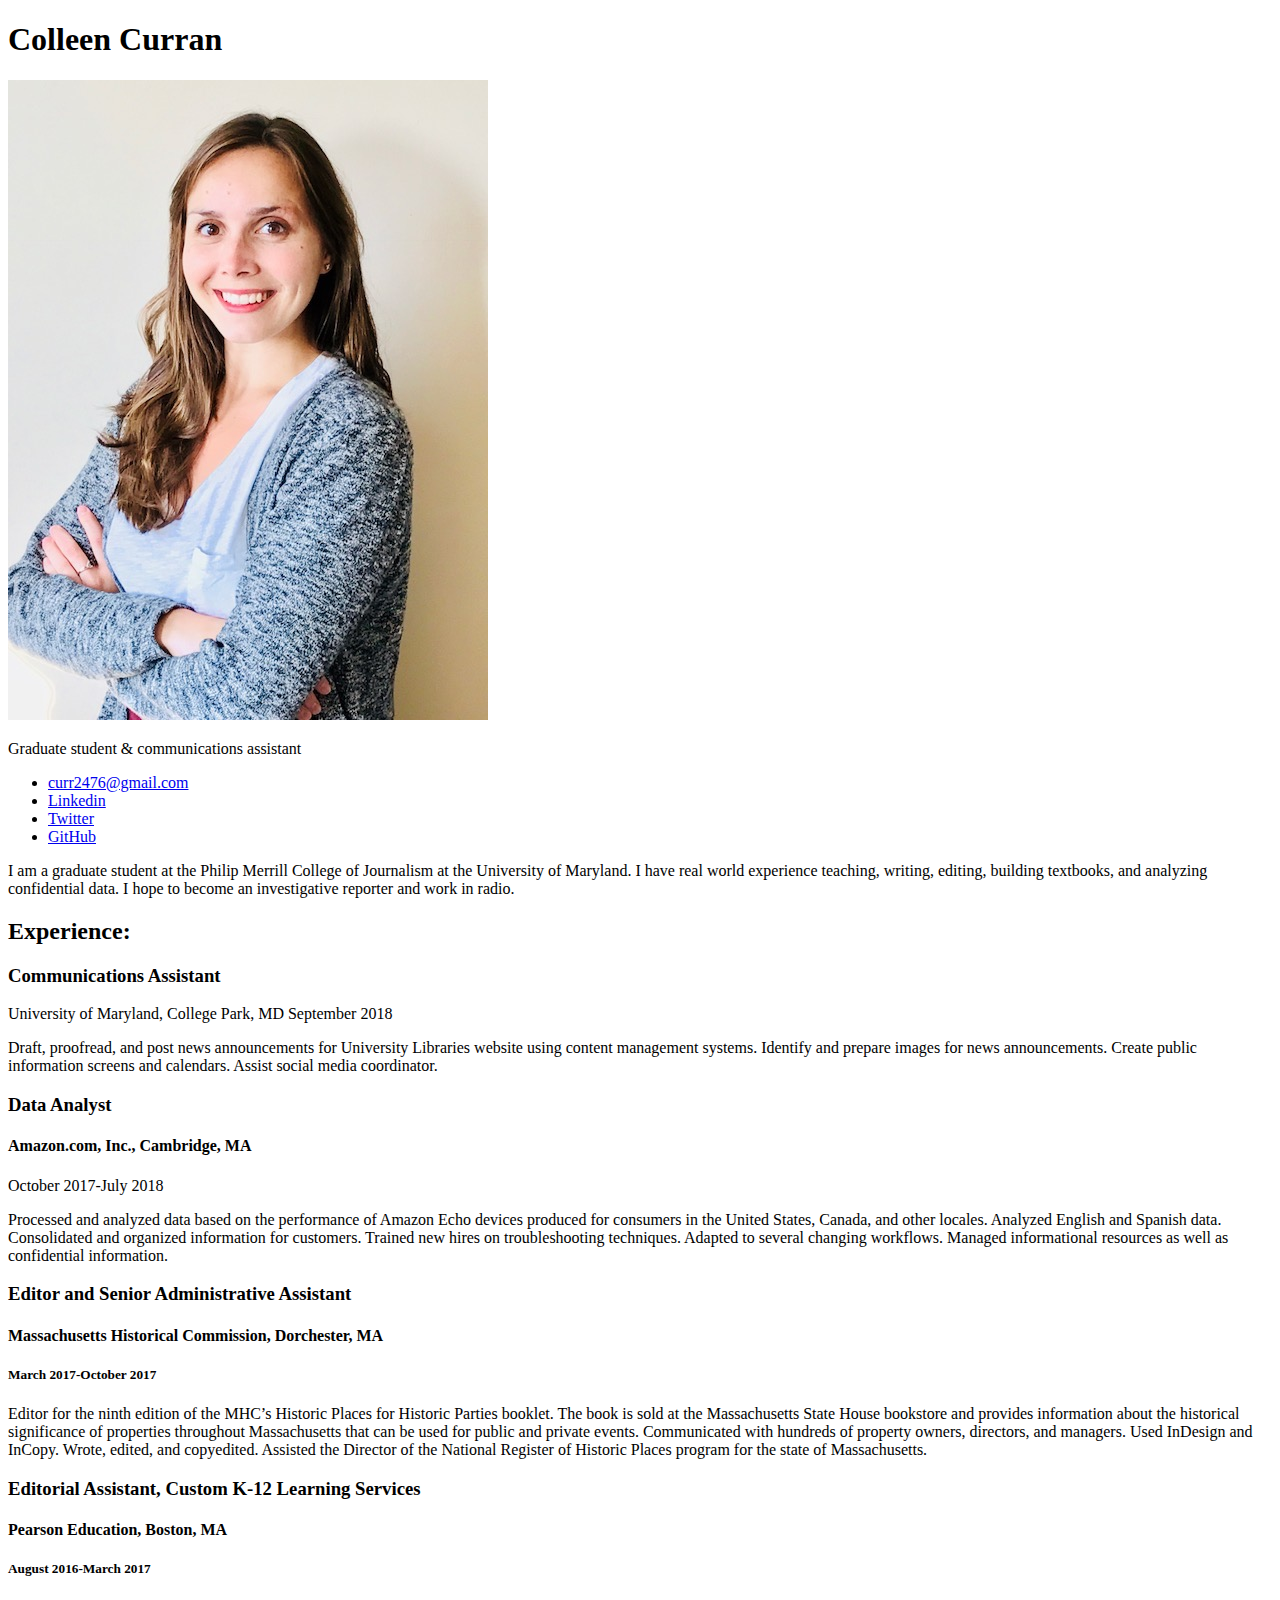
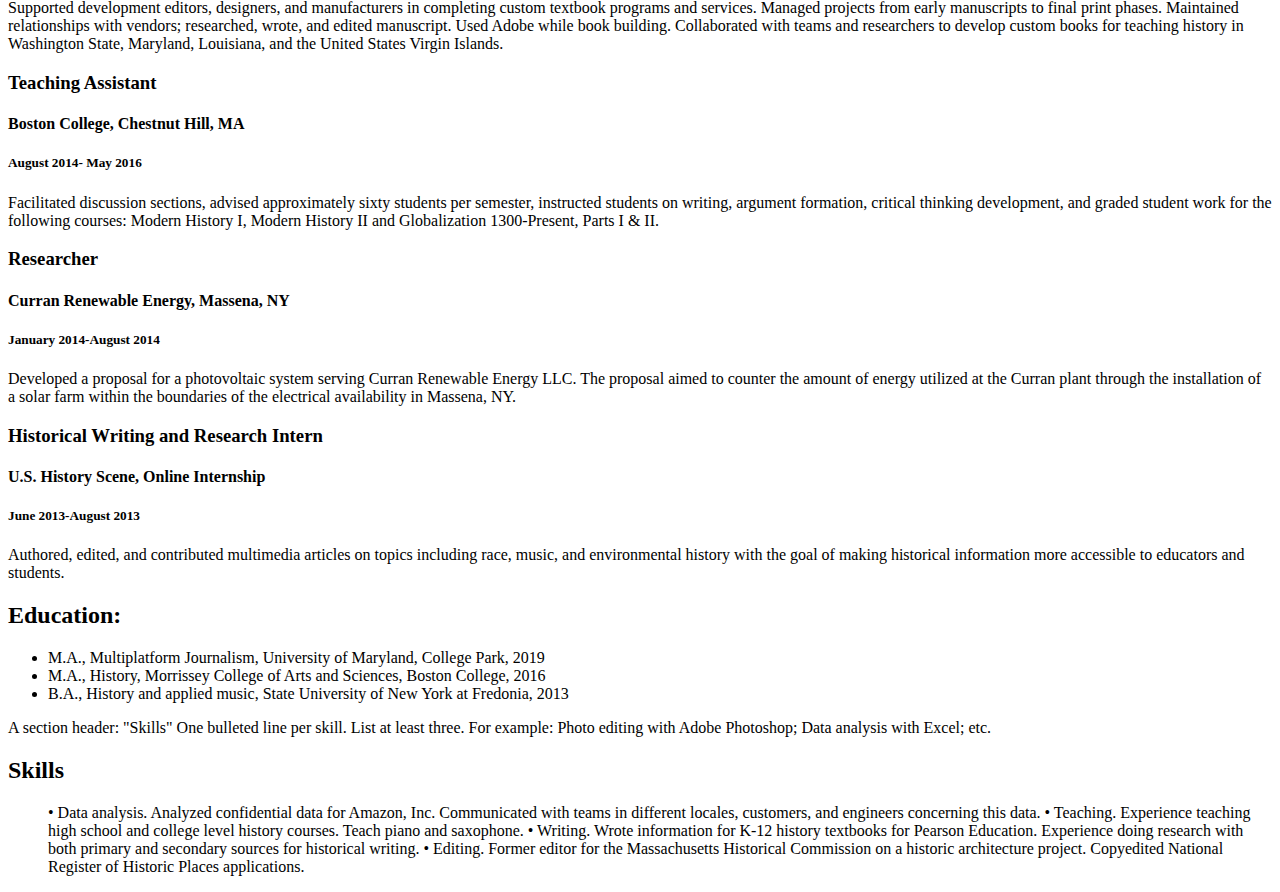
<file: resume.html/index.html>
<!doctype html>

<html lang="en">


<head>
<title>Colleen Curran Resume</title>
</head>


<body>
  <!--I MADE THIS MYSELF! -->
  <h1>Colleen Curran</h1>
  <img src="my-picture.jpg" alt="Colleen's Photo" wodth="300px">
  <p>Graduate student & communications assistant</p>

  <ul>
  <li><a href=mailto:"Curr2476@gmail.com">curr2476@gmail.com</a></li>
  <li><a href="https://www.linkedin.com/in/colleen-curran-8914b7122/">Linkedin</a></li>
  <li><a href="https://twitter.com/ColleenDCurran">Twitter</a></li>
  <li><a href="https://github.com/cdcurran">GitHub</a></li>
</ul>

  <p>I am a graduate student at the Philip Merrill College of Journalism at the University of Maryland. I have real world experience teaching, writing, editing, building textbooks, and analyzing confidential data. I hope to become an investigative reporter and work in radio.</p>

  <h2>Experience:</h2>
  <h3>Communications Assistant</h3>

  University of Maryland, College Park, MD

  September 2018

  <p>Draft, proofread, and post news announcements for University Libraries website using content management systems. Identify and prepare images for news announcements. Create public information screens and calendars. Assist social media coordinator.</p>

  <h3>Data Analyst</h3>

  <h4>Amazon.com, Inc., Cambridge, MA</h4>

  October 2017-July 2018

  <p>Processed and analyzed data based on the performance of Amazon Echo devices produced for consumers in the United States, Canada, and other locales. Analyzed English and Spanish data. Consolidated and organized information for customers. Trained new hires on troubleshooting techniques. Adapted to several changing workflows. Managed informational resources as well as confidential information.</p>



  <h3>Editor and Senior Administrative Assistant</h3>

  <h4>Massachusetts Historical Commission, Dorchester, MA</h4>

  <h5>March 2017-October 2017</h5>

  <p>Editor for the ninth edition of the MHC’s Historic Places for Historic Parties booklet. The book is sold at the Massachusetts State House bookstore and provides information about the historical significance of properties throughout Massachusetts that can be used for public and private events. Communicated with hundreds of property owners, directors, and managers. Used InDesign and InCopy. Wrote, edited, and copyedited. Assisted the Director of the National Register of Historic Places program for the state of Massachusetts.</p>



  <h3>Editorial Assistant, Custom K-12 Learning Services</h3>

  <h4>Pearson Education, Boston, MA</h4>

  <h5>August 2016-March 2017</h5>

  <p>Supported development editors, designers, and manufacturers in completing custom textbook programs and services. Managed projects from early manuscripts to final print phases. Maintained relationships with vendors; researched, wrote, and edited manuscript. Used Adobe while book building. Collaborated with teams and researchers to develop custom books for teaching history in Washington State, Maryland, Louisiana, and the United States Virgin Islands.</p>



  <h3>Teaching Assistant</h3>

  <h4>Boston College, Chestnut Hill, MA</h4>

  <h5>August 2014- May 2016</h5>

  <p>Facilitated discussion sections, advised approximately sixty students per semester, instructed students on writing, argument formation, critical thinking development, and graded student work for the following courses: Modern History I, Modern History II and Globalization 1300-Present, Parts I & II.</p>




  <h3>Researcher</h3>

  <h4>Curran Renewable Energy, Massena, NY</h4>

  <h5>January 2014-August 2014</h5>

  <p>Developed a proposal for a photovoltaic system serving Curran Renewable Energy LLC. The proposal aimed to counter the amount of energy utilized at the Curran plant through the installation of a solar farm within the boundaries of the electrical availability in Massena, NY.</p>




  <h3>Historical Writing and Research Intern</h3>

  <h4>U.S. History Scene, Online Internship</h4>

  <h5>June 2013-August 2013</h5>

  <p>Authored, edited, and contributed multimedia articles on topics including race, music, and environmental history with the goal of making historical information more accessible to educators and students.</p>



  <h2>Education:</h2>
  <ul>
  <li>M.A., Multiplatform Journalism, University of Maryland, College Park, 2019</li>
  <li>M.A., History, Morrissey College of Arts and Sciences, Boston College, 2016</li>
  <li>B.A., History and applied music, State University of New York at Fredonia, 2013</li>
</ul>

  A section header: "Skills"
  One bulleted line per skill. List at least three. For example: Photo editing with Adobe Photoshop; Data analysis with Excel; etc.

  <h2>Skills</h2>
  <ul>
  •	Data analysis. Analyzed confidential data for Amazon, Inc. Communicated with teams in different locales, customers, and engineers concerning this data.
  •	Teaching. Experience teaching high school and college level history courses. Teach piano and saxophone.
  •	Writing. Wrote information for K-12 history textbooks for Pearson Education. Experience doing research with both primary and secondary sources for historical writing.
  •	Editing. Former editor for the Massachusetts Historical Commission on a historic architecture project. Copyedited National Register of Historic Places applications.
</ul>






</body>






</html>
</file>
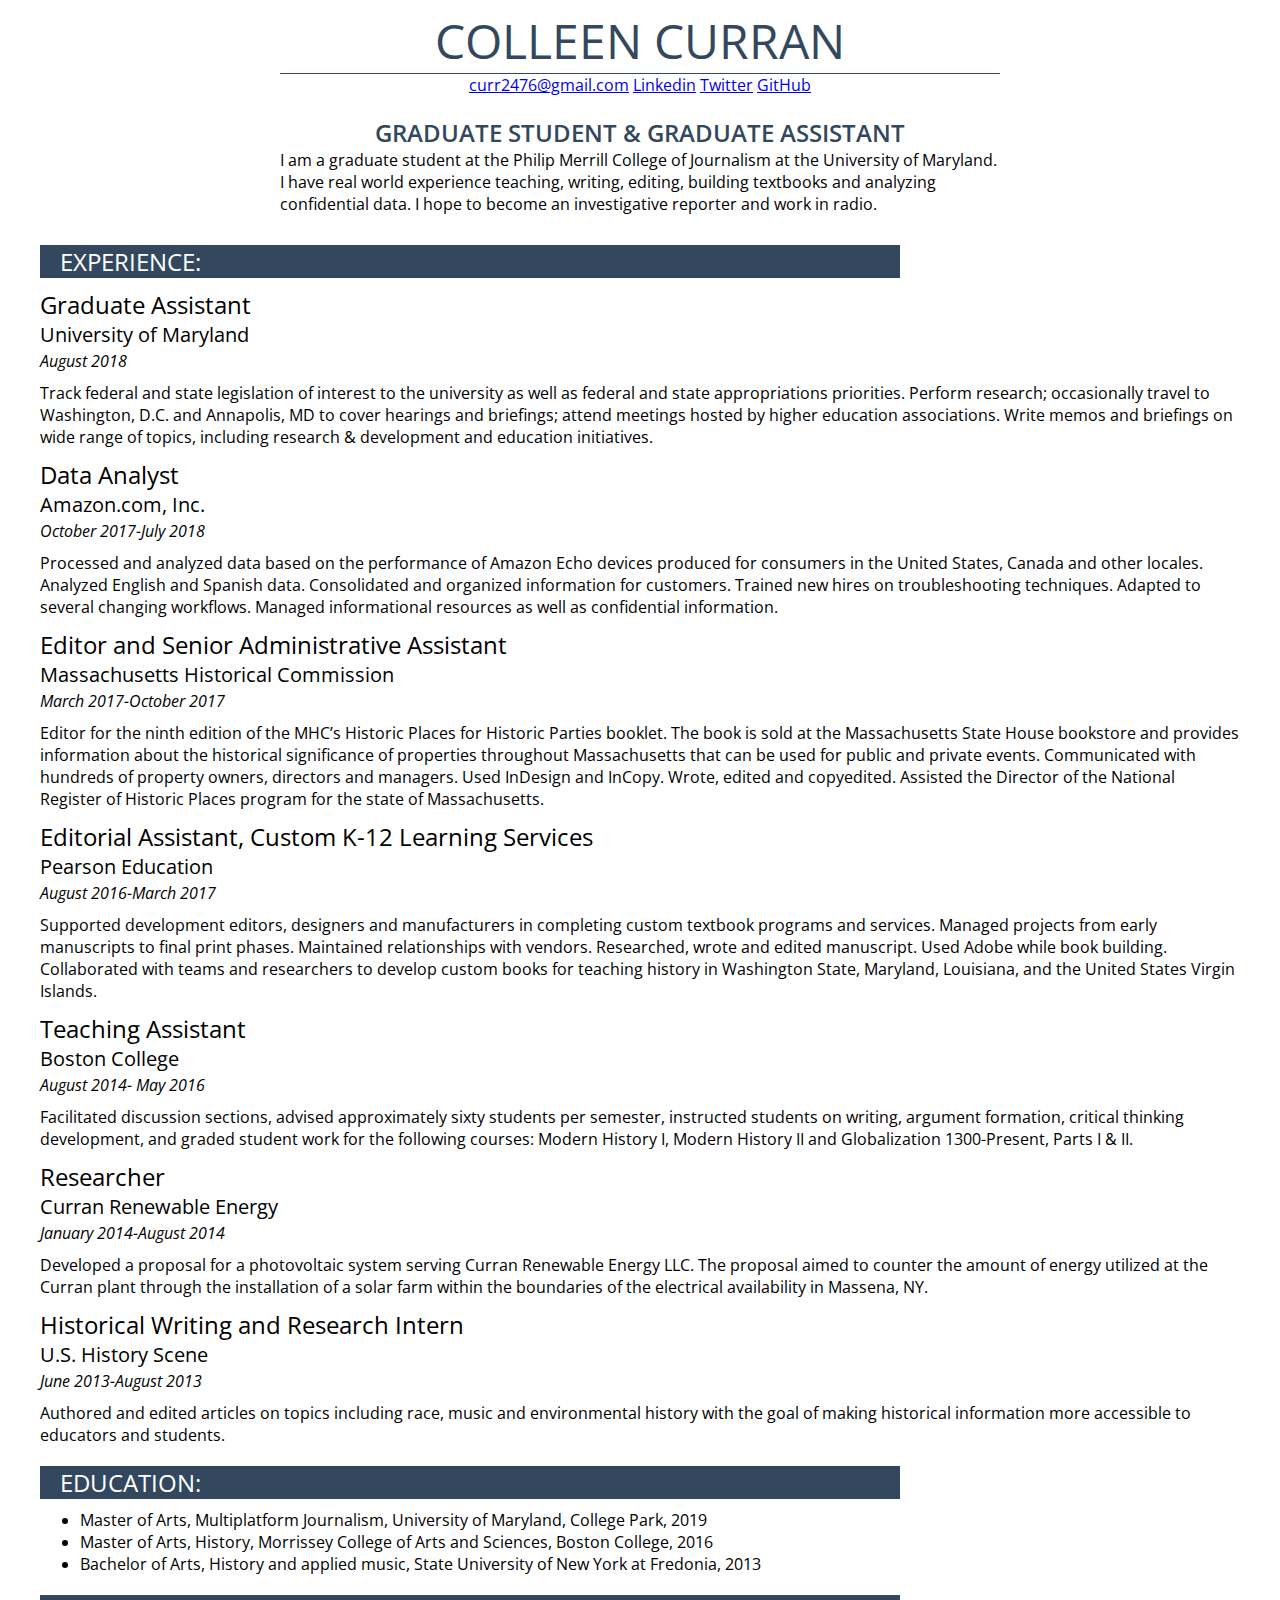
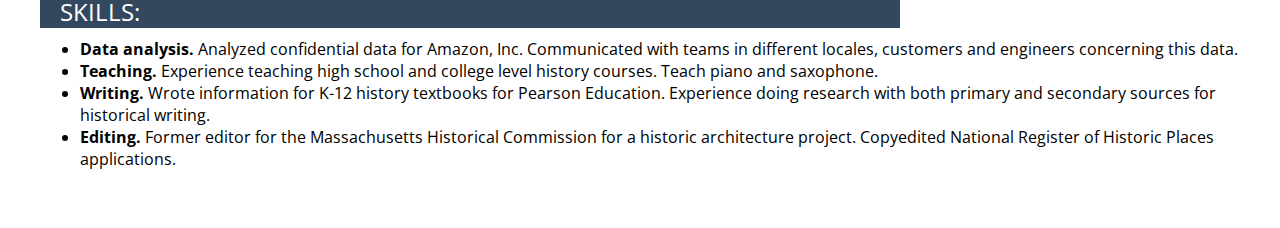
<file: resume/index.html>
<!doctype html>

<html lang="en">
<head>

<title>Colleen Curran's Resume</title>

<link href="https://fonts.googleapis.com/css?family=Open+Sans" rel="stylesheet">

<link rel="stylesheet" type="text/css" href="style.css">


</head>


<body>
  <!--I MADE THIS MYSELF! -->

<div id="container">

  <div id="name">Colleen Curran</div>
  <!-- <img src="my-picture.jpg" width="300px"> -->

<!--Contact details -->
  <ul class="menu">
  <li><a href=mailto:"Curr2476@gmail.com">curr2476@gmail.com</a></li>
  <li><a href="https://www.linkedin.com/in/colleen-curran-8914b7122/">Linkedin</a></li>
  <li><a href="https://twitter.com/ColleenDCurran">Twitter</a></li>
  <li><a href="https://github.com/cdcurran">GitHub</a></li>
</ul>

<!-- Title and mission statement -->
<div id="title">Graduate student & graduate assistant</div>
  <p class="top">I am a graduate student at the Philip Merrill College of Journalism at the University of Maryland. I have real world experience teaching, writing, editing, building textbooks and analyzing confidential data. I hope to become an investigative reporter and work in radio.</p>

<!-- Experience section -->
  <div class="sectionheader">Experience:</div>

  <!-- First job -->
  <div class="jobtitle">Graduate Assistant</div>

  <div class="organization">University of Maryland</div>

  <div class="date">August 2018</div>

  <p class="description">	Track federal and state legislation of interest to the university as well as federal and state appropriations priorities. Perform research; occasionally travel to Washington, D.C. and Annapolis, MD to cover hearings and briefings; attend meetings hosted by higher education associations. Write memos and briefings on wide range of topics, including research & development and education initiatives.</p>

<!-- Second job -->
  <div class="jobtitle">Data Analyst</div>

  <div class="organization">Amazon.com, Inc.</div>

  <div class="date">October 2017-July 2018</div>

  <p class="description">Processed and analyzed data based on the performance of Amazon Echo devices produced for consumers in the United States, Canada and other locales. Analyzed English and Spanish data. Consolidated and organized information for customers. Trained new hires on troubleshooting techniques. Adapted to several changing workflows. Managed informational resources as well as confidential information.</p>


<!-- Third job -->
  <div class="jobtitle">Editor and Senior Administrative Assistant</div>

  <div class="organization">Massachusetts Historical Commission</div>

  <div class="date">March 2017-October 2017</div>

  <p class="description">Editor for the ninth edition of the MHC’s Historic Places for Historic Parties booklet. The book is sold at the Massachusetts State House bookstore and provides information about the historical significance of properties throughout Massachusetts that can be used for public and private events. Communicated with hundreds of property owners, directors and managers. Used InDesign and InCopy. Wrote, edited and copyedited. Assisted the Director of the National Register of Historic Places program for the state of Massachusetts.</p>


<!-- Fourth job -->
  <div class="jobtitle">Editorial Assistant, Custom K-12 Learning Services</div>

  <div class="organization">Pearson Education</div>

  <div class="date">August 2016-March 2017</div>

  <p class="description">Supported development editors, designers and manufacturers in completing custom textbook programs and services. Managed projects from early manuscripts to final print phases. Maintained relationships with vendors. Researched, wrote and edited manuscript. Used Adobe while book building. Collaborated with teams and researchers to develop custom books for teaching history in Washington State, Maryland, Louisiana, and the United States Virgin Islands.</p>


<!-- Fifth job -->
<div class="jobtitle">Teaching Assistant</div>

<div class="organization">Boston College</div>

  <div class="date">August 2014- May 2016</div>

  <p class="description">Facilitated discussion sections, advised approximately sixty students per semester, instructed students on writing, argument formation, critical thinking development, and graded student work for the following courses: Modern History I, Modern History II and Globalization 1300-Present, Parts I & II.</p>



<!-- Sixth job -->
  <div class="jobtitle">Researcher</div>

  <div class="organization">Curran Renewable Energy</div>

  <div class="date">January 2014-August 2014</div>

  <p class="description">Developed a proposal for a photovoltaic system serving Curran Renewable Energy LLC. The proposal aimed to counter the amount of energy utilized at the Curran plant through the installation of a solar farm within the boundaries of the electrical availability in Massena, NY.</p>



<!-- Seventh job -->
<div class="jobtitle">Historical Writing and Research Intern</div>

  <div class="organization">U.S. History Scene</div>

  <div class="date">June 2013-August 2013</div>

  <p class="description">Authored and edited articles on topics including race, music and environmental history with the goal of making historical information more accessible to educators and students.</p>


<!-- Edu Section -->
  <div class="sectionheader">Education:</div>
  <ul id="degrees">
  <li>Master of Arts, Multiplatform Journalism, University of Maryland, College Park, 2019</li>
  <li>Master of Arts, History, Morrissey College of Arts and Sciences, Boston College, 2016</li>
  <li>Bachelor of Arts, History and applied music, State University of New York at Fredonia, 2013</li>
</ul>

<!-- Skills Section -->

  <div class="sectionheader">Skills:</div>
  <ul id="do">
  <li><strong>Data analysis.</strong> Analyzed confidential data for Amazon, Inc. Communicated with teams in different locales, customers and engineers concerning this data.</li>

  <li><strong>Teaching.</strong> Experience teaching high school and college level history courses. Teach piano and saxophone.</li>

  <li><strong>Writing.</strong> Wrote information for K-12 history textbooks for Pearson Education. Experience doing research with both primary and secondary sources for historical writing.</li>

  <li><strong>Editing.</strong> Former editor for the Massachusetts Historical Commission for a historic architecture project. Copyedited National Register of Historic Places applications.</li>
</ul>

</div>

</body>
</html>
</file>
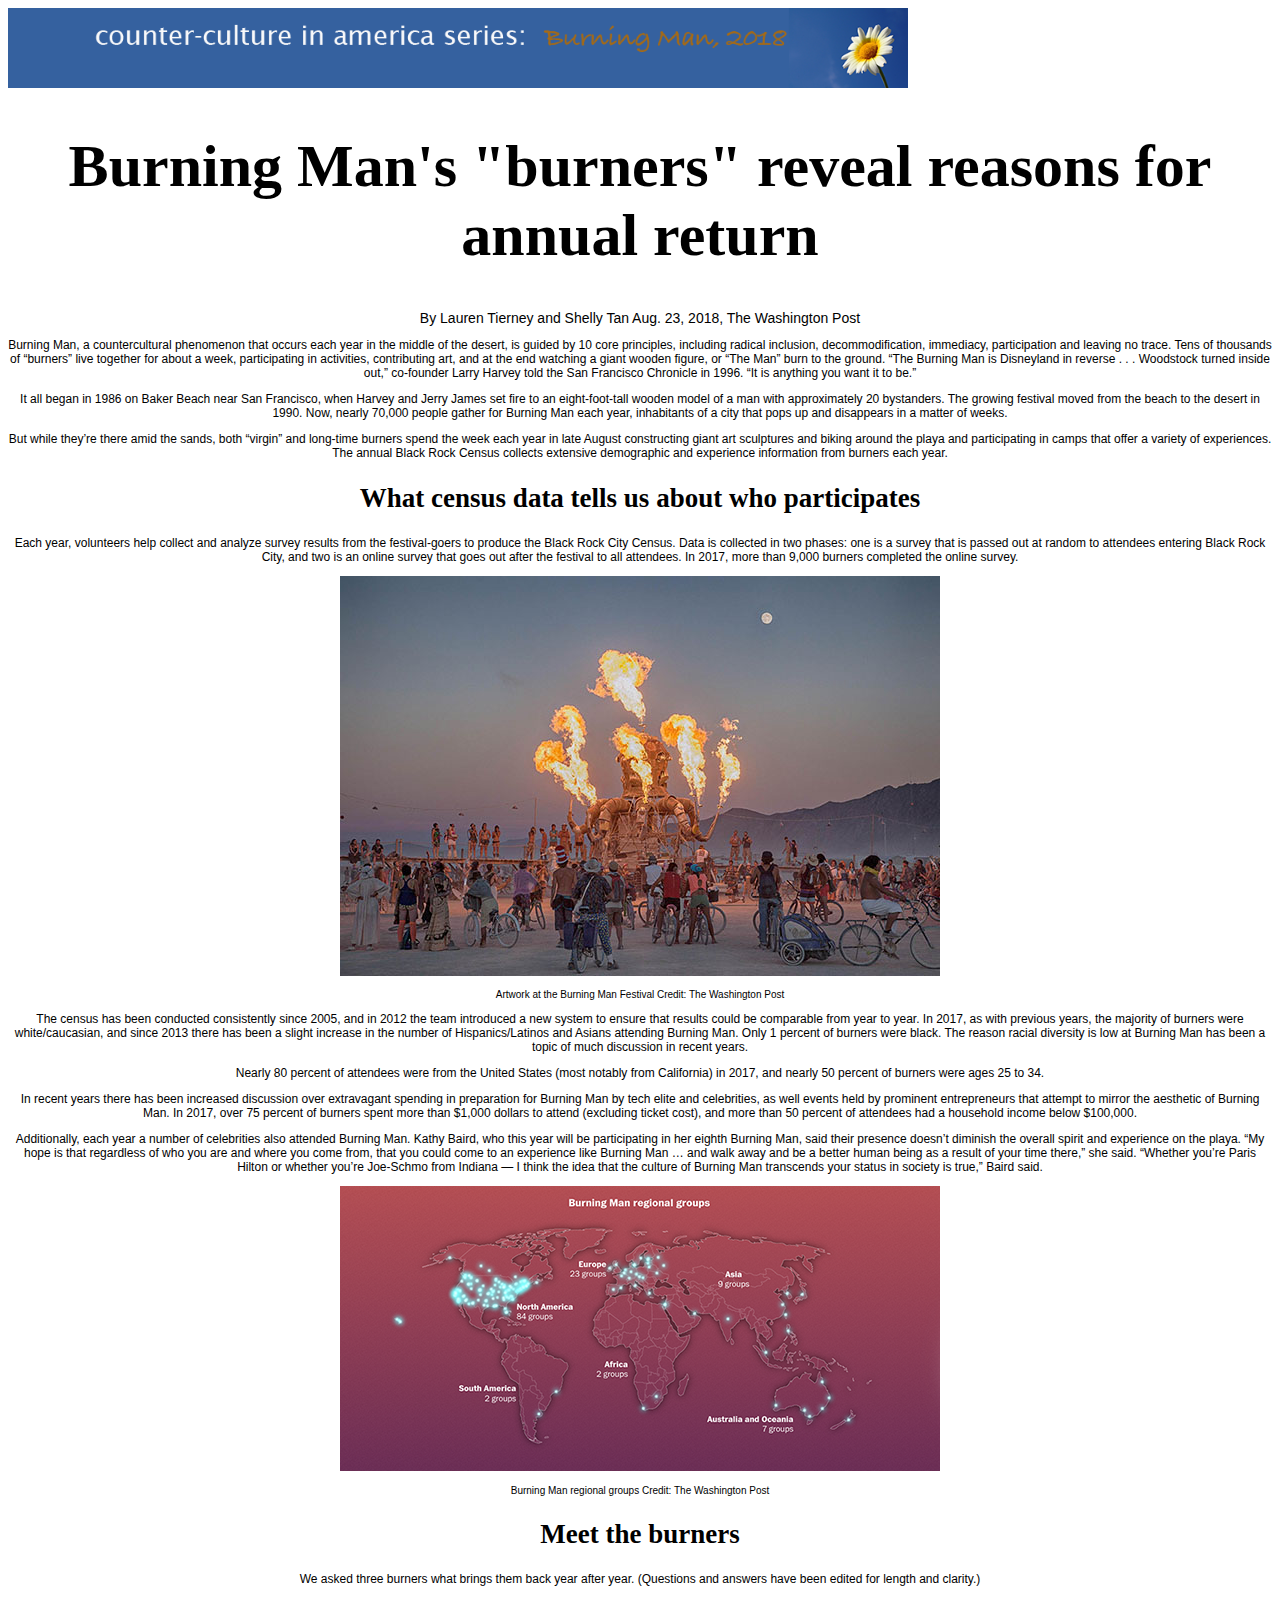
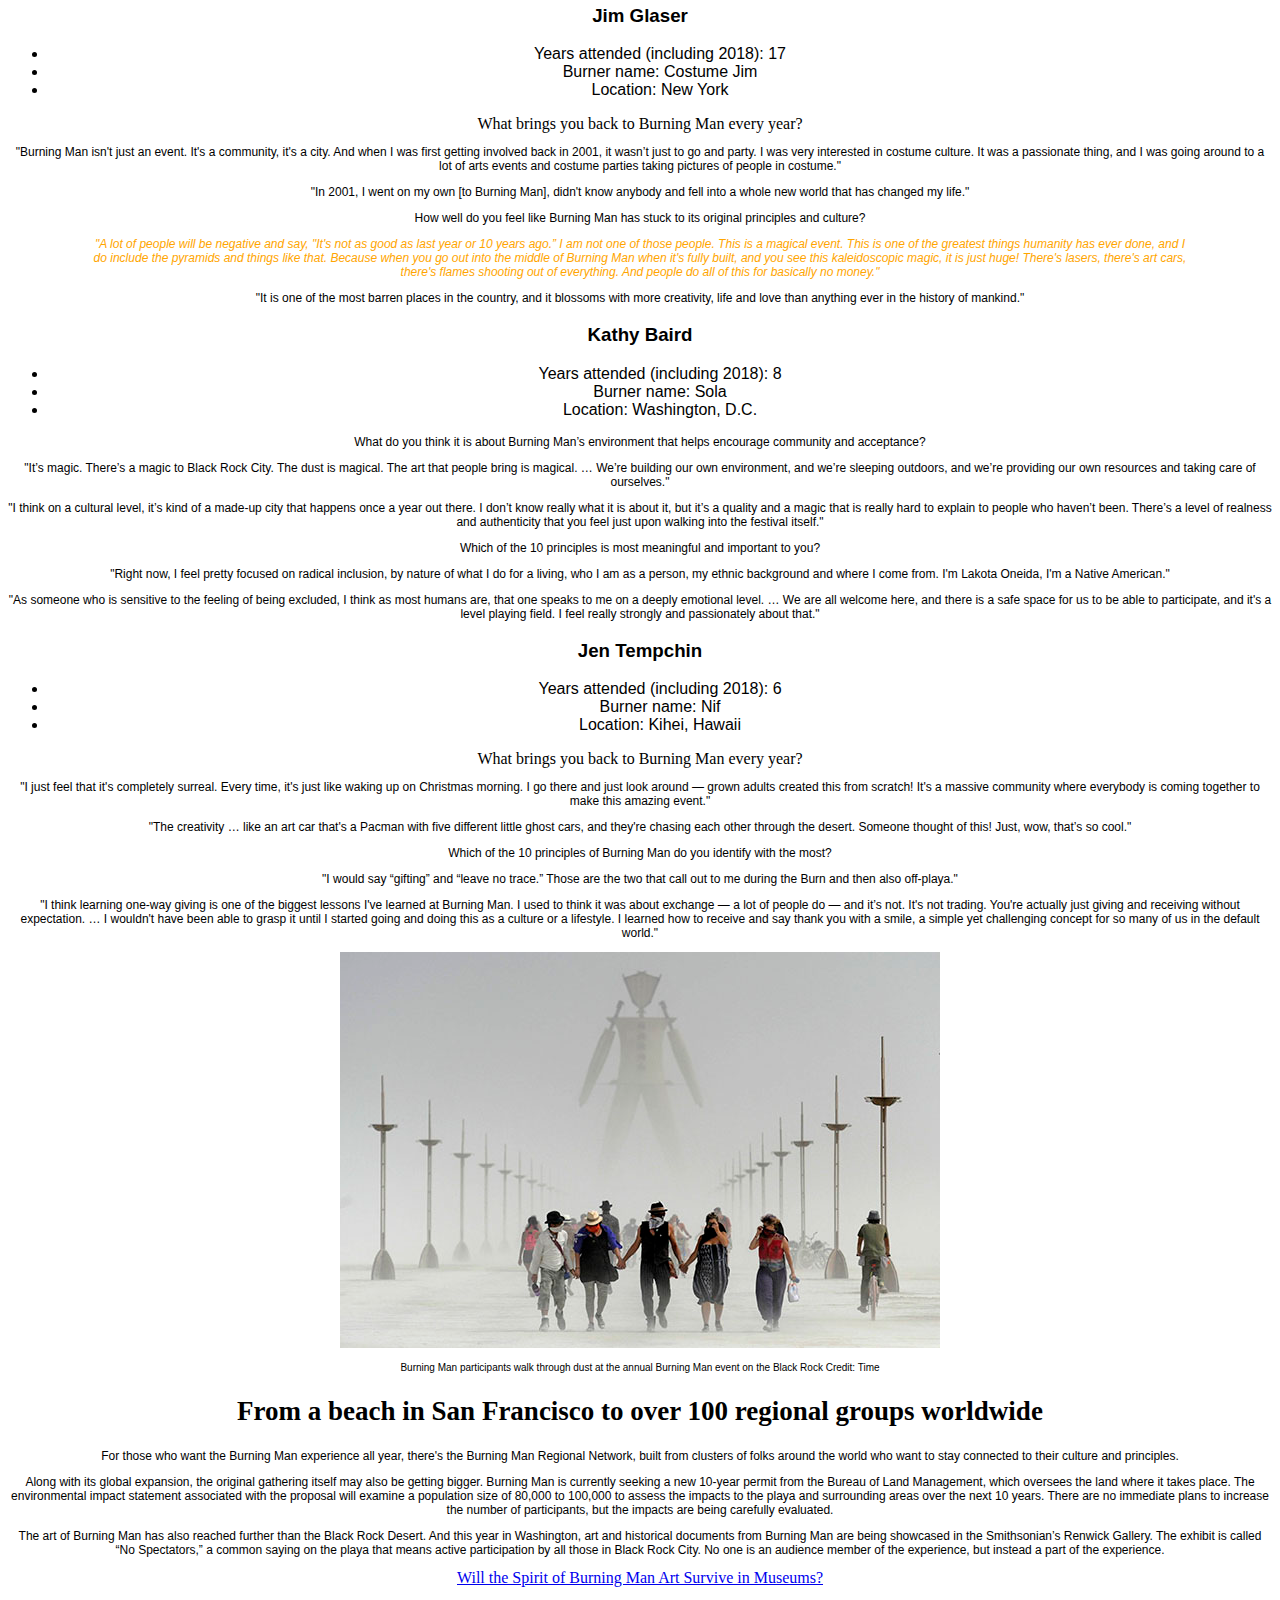
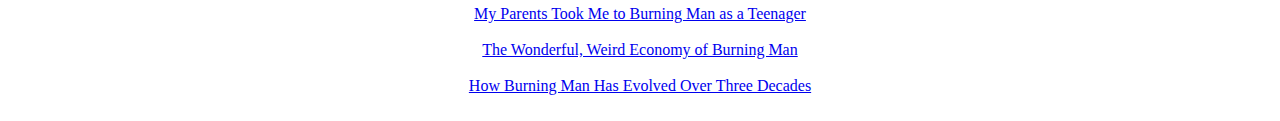
<file: midterm/colleen-curran-midterm.html>
<!DOCTYPEhtml>
<HTML lang="en">
<head>
  <title>Burning Man</title>

  <link rel="stylesheet" type="text/css" href="colleen-curran-midterm.css">
</head>



<!--This is the Body Section, which holds content.-->
<body>
  <img id="banner" src="banner.png" alt="banner" width="900" height="80">
<div id="column">
<div class="headline"><h1>Burning Man's "burners" reveal reasons for annual return</h1>
</div>

<div id="byline">By Lauren Tierney and Shelly Tan
Aug. 23, 2018, The Washington Post</div>

  <div class="body"><p>Burning Man, a countercultural phenomenon that occurs each year in the middle of the desert, is guided by 10 core principles, including radical inclusion, decommodification, immediacy, participation and leaving no trace. Tens of thousands of “burners” live together for about a week, participating in activities, contributing art, and at the end watching a giant wooden figure, or “The Man” burn to the ground. “The Burning Man is Disneyland in reverse . . . Woodstock turned inside out,” co-founder Larry Harvey told the San Francisco Chronicle in 1996. “It is anything you want it to be.”</p>

  <p>It all began in 1986 on Baker Beach near San Francisco, when Harvey and Jerry James set fire to an eight-foot-tall wooden model of a man with approximately 20 bystanders. The growing festival moved from the beach to the desert in 1990. Now, nearly 70,000 people gather for Burning Man each year, inhabitants of a city that pops up and disappears in a matter of weeks.</p>

  <p>But while they’re there amid the sands, both “virgin” and long-time burners spend the week each year in late August constructing giant art sculptures and biking around the playa and participating in camps that offer a variety of experiences. The annual Black Rock Census collects extensive demographic and experience information from burners each year.</p>
</div>

  <div class="subheading"><h2>What census data tells us about who participates</h2>
  </div>

  <div class="body"><p>Each year, volunteers help collect and analyze survey results from the festival-goers to produce the Black Rock City Census. Data is collected in two phases: one is a survey that is passed out at random to attendees entering Black Rock City, and two is an online survey that goes out after the festival to all attendees. In 2017, more than 9,000 burners completed the online survey.</p>

<img src="burning-man-splash-image.jpg" alt="artwork">
<div id="caption"><p>Artwork at the Burning Man Festival Credit: The Washington Post</p>
</div>


  <p>The census has been conducted consistently since 2005, and in 2012 the team introduced a new system to ensure that results could be comparable from year to year. In 2017, as with previous years, the majority of burners were white/caucasian, and since 2013 there has been a slight increase in the number of Hispanics/Latinos and Asians attending Burning Man. Only 1 percent of burners were black. The reason racial diversity is low at Burning Man has been a topic of much discussion in recent years.</p>

  <p>Nearly 80 percent of attendees were from the United States (most notably from California) in 2017, and nearly 50 percent of burners were ages 25 to 34.</p>

  <p>In recent years there has been increased discussion over extravagant spending in preparation for Burning Man by tech elite and celebrities, as well events held by prominent entrepreneurs that attempt to mirror the aesthetic of Burning Man. In 2017, over 75 percent of burners spent more than $1,000 dollars to attend (excluding ticket cost), and more than 50 percent of attendees had a household income below $100,000.</p>

  <p>Additionally, each year a number of celebrities also attended Burning Man. Kathy Baird, who this year will be participating in her eighth Burning Man, said their presence doesn’t diminish the overall spirit and experience on the playa. “My hope is that regardless of who you are and where you come from, that you could come to an experience like Burning Man … and walk away and be a better human being as a result of your time there,” she said. “Whether you’re Paris Hilton or whether you’re Joe-Schmo from Indiana — I think the idea that the culture of Burning Man transcends your status in society is true,” Baird said.</p>
</div>

<img src="burning-man-map.png" alt="map"><div id="caption"><p>Burning Man regional groups Credit: The Washington Post</p>
</div>

  <div class="subheading"><h2>Meet the burners</h2>
  </div>

  <div class="body"><p>We asked three burners what brings them back year after year. (Questions and answers have been edited for length and clarity.)</p>
  </div>

  <div class="burner"><h3>Jim Glaser</h3></div>
  <div class="list"><ul>
  <li>Years attended (including 2018): 17</li>
  <li>Burner name: Costume Jim</li>
  <li>Location: New York</li>
</ul>
</div>

  What brings you back to Burning Man every year?

  <div class="body"><p>"Burning Man isn't just an event. It's a community, it's a city. And when I was first getting involved back in 2001, it wasn’t just to go and party. I was very interested in costume culture. It was a passionate thing, and I was going around to a lot of arts events and costume parties taking pictures of people in costume."</p>

  <p>"In 2001, I went on my own [to Burning Man], didn't know anybody and fell into a whole new world that has changed my life."</p>

  <p>How well do you feel like Burning Man has stuck to its original principles and culture?</p>

  <div class="blockquote"><em><blockquote>"A lot of people will be negative and say, "It's not as good as last year or 10 years ago.” I am not one of those people. This is a magical event. This is one of the greatest things humanity has ever done, and I do include the pyramids and things like that. Because when you go out into the middle of Burning Man when it's fully built, and you see this kaleidoscopic magic, it is just huge! There's lasers, there's art cars, there's flames shooting out of everything. And people do all of this for basically no money."</blockquote></em>
  </div>

  <p>"It is one of the most barren places in the country, and it blossoms with more creativity, life and love than anything ever in the history of mankind."</p>
</div>

<div class="burner"><h3>Kathy Baird</h3></div>
<div class="list">  <ul>
  <li>Years attended (including 2018): 8</li>
  <li>Burner name: Sola</li>
  <li>Location: Washington, D.C.</li>
</ul>
</div>


  <div class="body"><p>What do you think it is about Burning Man’s environment that helps encourage community and acceptance?</p>


  <p>"It’s magic. There’s a magic to Black Rock City. The dust is magical. The art that people bring is magical. … We’re building our own environment, and we’re sleeping outdoors, and we’re providing our own resources and taking care of ourselves."</p>

  <p>"I think on a cultural level, it’s kind of a made-up city that happens once a year out there. I don’t know really what it is about it, but it’s a quality and a magic that is really hard to explain to people who haven’t been. There’s a level of realness and authenticity that you feel just upon walking into the festival itself."</p>

  <p>Which of the 10 principles is most meaningful and important to you?</p>

  <p>"Right now, I feel pretty focused on radical inclusion, by nature of what I do for a living, who I am as a person, my ethnic background and where I come from. I'm Lakota Oneida, I'm a Native American."</p>

  <p>"As someone who is sensitive to the feeling of being excluded, I think as most humans are, that one speaks to me on a deeply emotional level. … We are all welcome here, and there is a safe space for us to be able to participate, and it's a level playing field. I feel really strongly and passionately about that."</p>
</div>

  <div class="burner"><h3>Jen Tempchin</h3></div>
<div class="list">  <ul>
  <li>Years attended (including 2018): 6</li>
  <li>Burner name: Nif</li>
  <li>Location: Kihei, Hawaii</li>
</ul>
</div>

  What brings you back to Burning Man every year?

  <div class="body"><p>"I just feel that it's completely surreal. Every time, it's just like waking up on Christmas morning. I go there and just look around — grown adults created this from scratch! It's a massive community where everybody is coming together to make this amazing event."</p>

  <p>"The creativity … like an art car that's a Pacman with five different little ghost cars, and they're chasing each other through the desert. Someone thought of this! Just, wow, that’s so cool."</p>

  <p>Which of the 10 principles of Burning Man do you identify with the most?</p>

  <p>"I would say “gifting” and “leave no trace.” Those are the two that call out to me during the Burn and then also off-playa."</p>

  <p>"I think learning one-way giving is one of the biggest lessons I've learned at Burning Man. I used to think it was about exchange — a lot of people do — and it’s not. It's not trading. You're actually just giving and receiving without expectation. … I wouldn't have been able to grasp it until I started going and doing this as a culture or a lifestyle. I learned how to receive and say thank you with a smile, a simple yet challenging concept for so many of us in the default world."</p>
</div>

<img src="burning-man-time-photo.jpg" alt="time">
<div id="caption"><p>Burning Man participants walk through dust at the annual Burning Man event on the Black Rock
Credit: Time</p>
</div>

  <div class="subheading"><h2>From a beach in San Francisco to over 100 regional groups worldwide</h2>
  </div>

  <div class="body">For those who want the Burning Man experience all year, there's the Burning Man Regional Network, built from clusters of folks around the world who want to stay connected to their culture and principles.</p>

  <p>Along with its global expansion, the original gathering itself may also be getting bigger. Burning Man is currently seeking a new 10-year permit from the Bureau of Land Management, which oversees the land where it takes place. The environmental impact statement associated with the proposal will examine a population size of 80,000 to 100,000 to assess the impacts to the playa and surrounding areas over the next 10 years. There are no immediate plans to increase the number of participants, but the impacts are being carefully evaluated.</p>

  <p>The art of Burning Man has also reached further than the Black Rock Desert. And this year in Washington, art and historical documents from Burning Man are being showcased in the Smithsonian’s Renwick Gallery. The exhibit is called “No Spectators,” a common saying on the playa that means active participation by all those in Black Rock City. No one is an audience member of the experience, but instead a part of the experience.</p>
</div>

<a href="https://www.nytimes.com/2018/03/23/arts/design/burning-man-art-renwick-gallery.html">Will the Spirit of Burning Man Art Survive in Museums?</a><br></br>

<a href="https://www.vogue.com/article/burning-man-festival-with-family-teenagers">My Parents Took Me to Burning Man as a Teenager</a><br></br>

<a href="https://www.theatlantic.com/business/archive/2014/08/the-wonderful-weird-economics-of-burning-man/376108/">The Wonderful, Weird Economy of Burning Man</a><br></br>

<a href="https://www.nytimes.com/2018/08/30/style/burning-man-sex-tech.html">How Burning Man Has Evolved Over Three Decades</a><br></br>
</div>



</body>
<!--This is the end of the body section-->
</HTML>
</file>
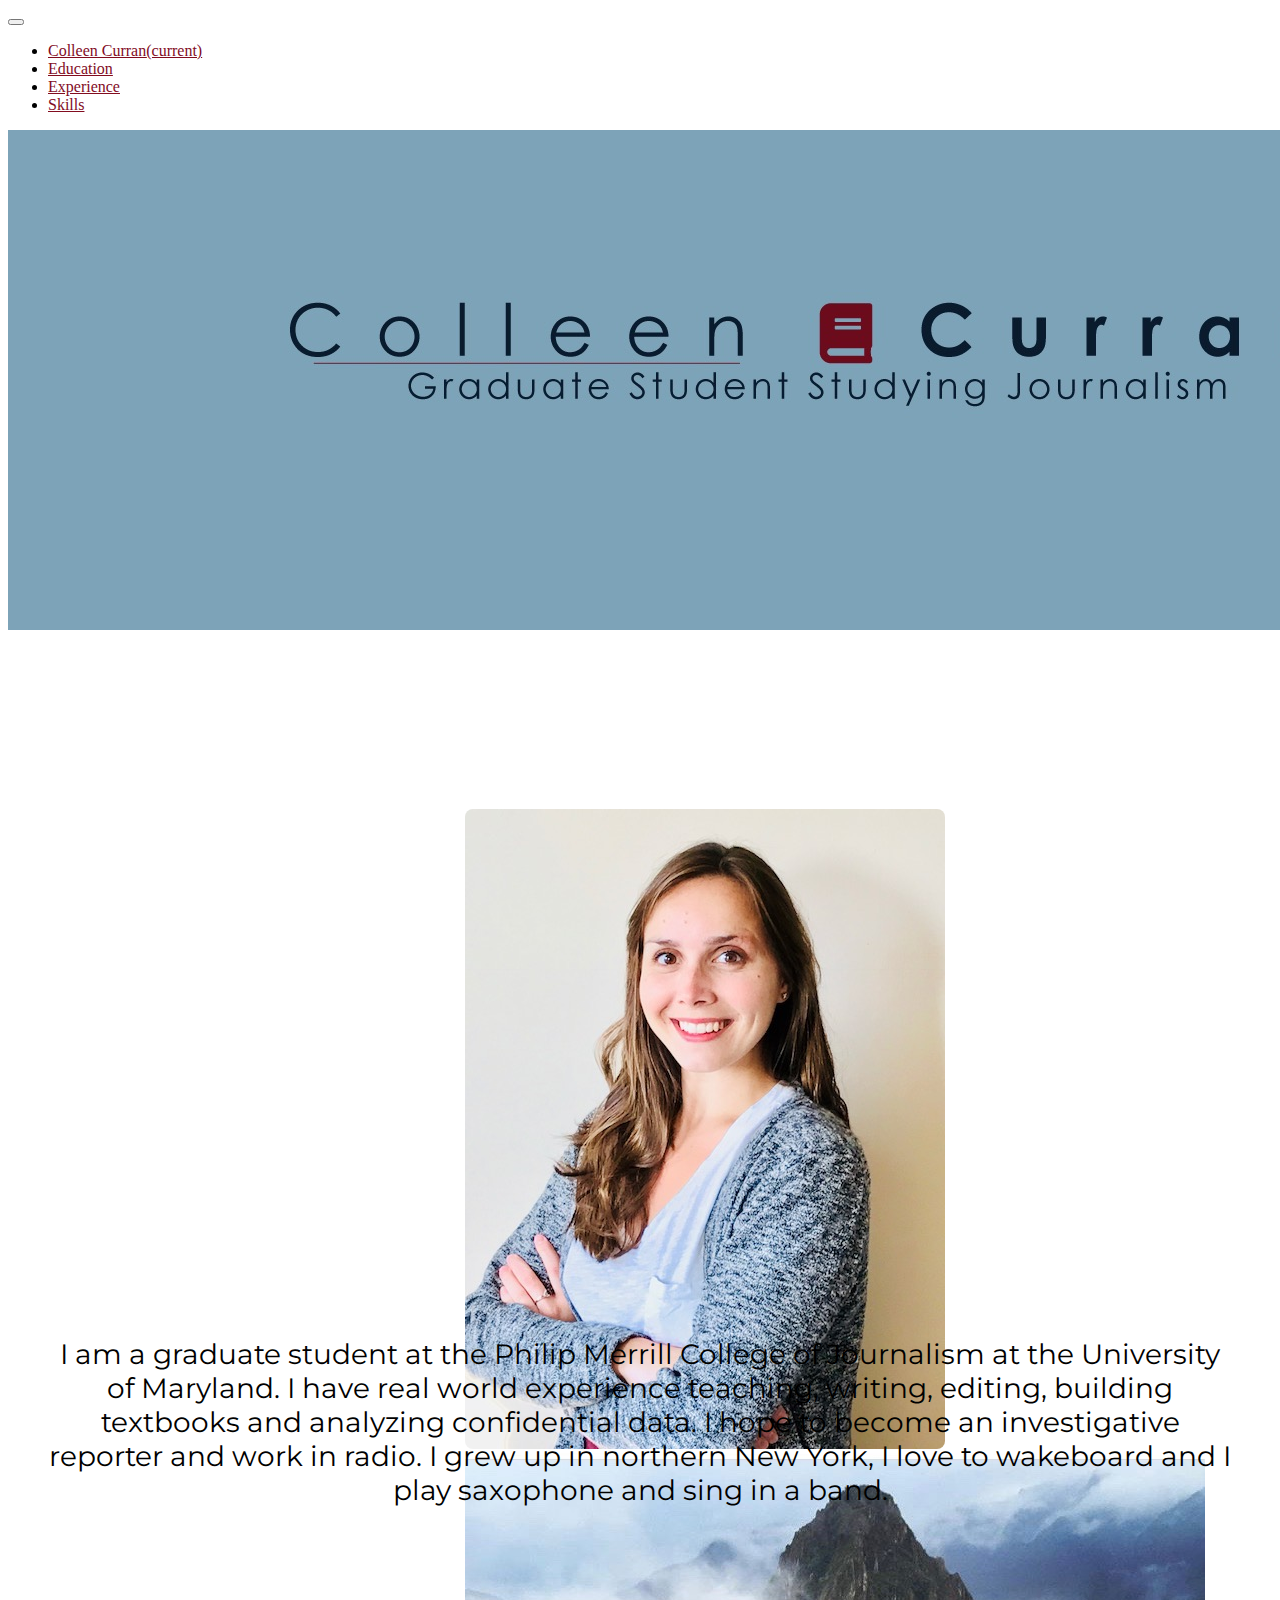
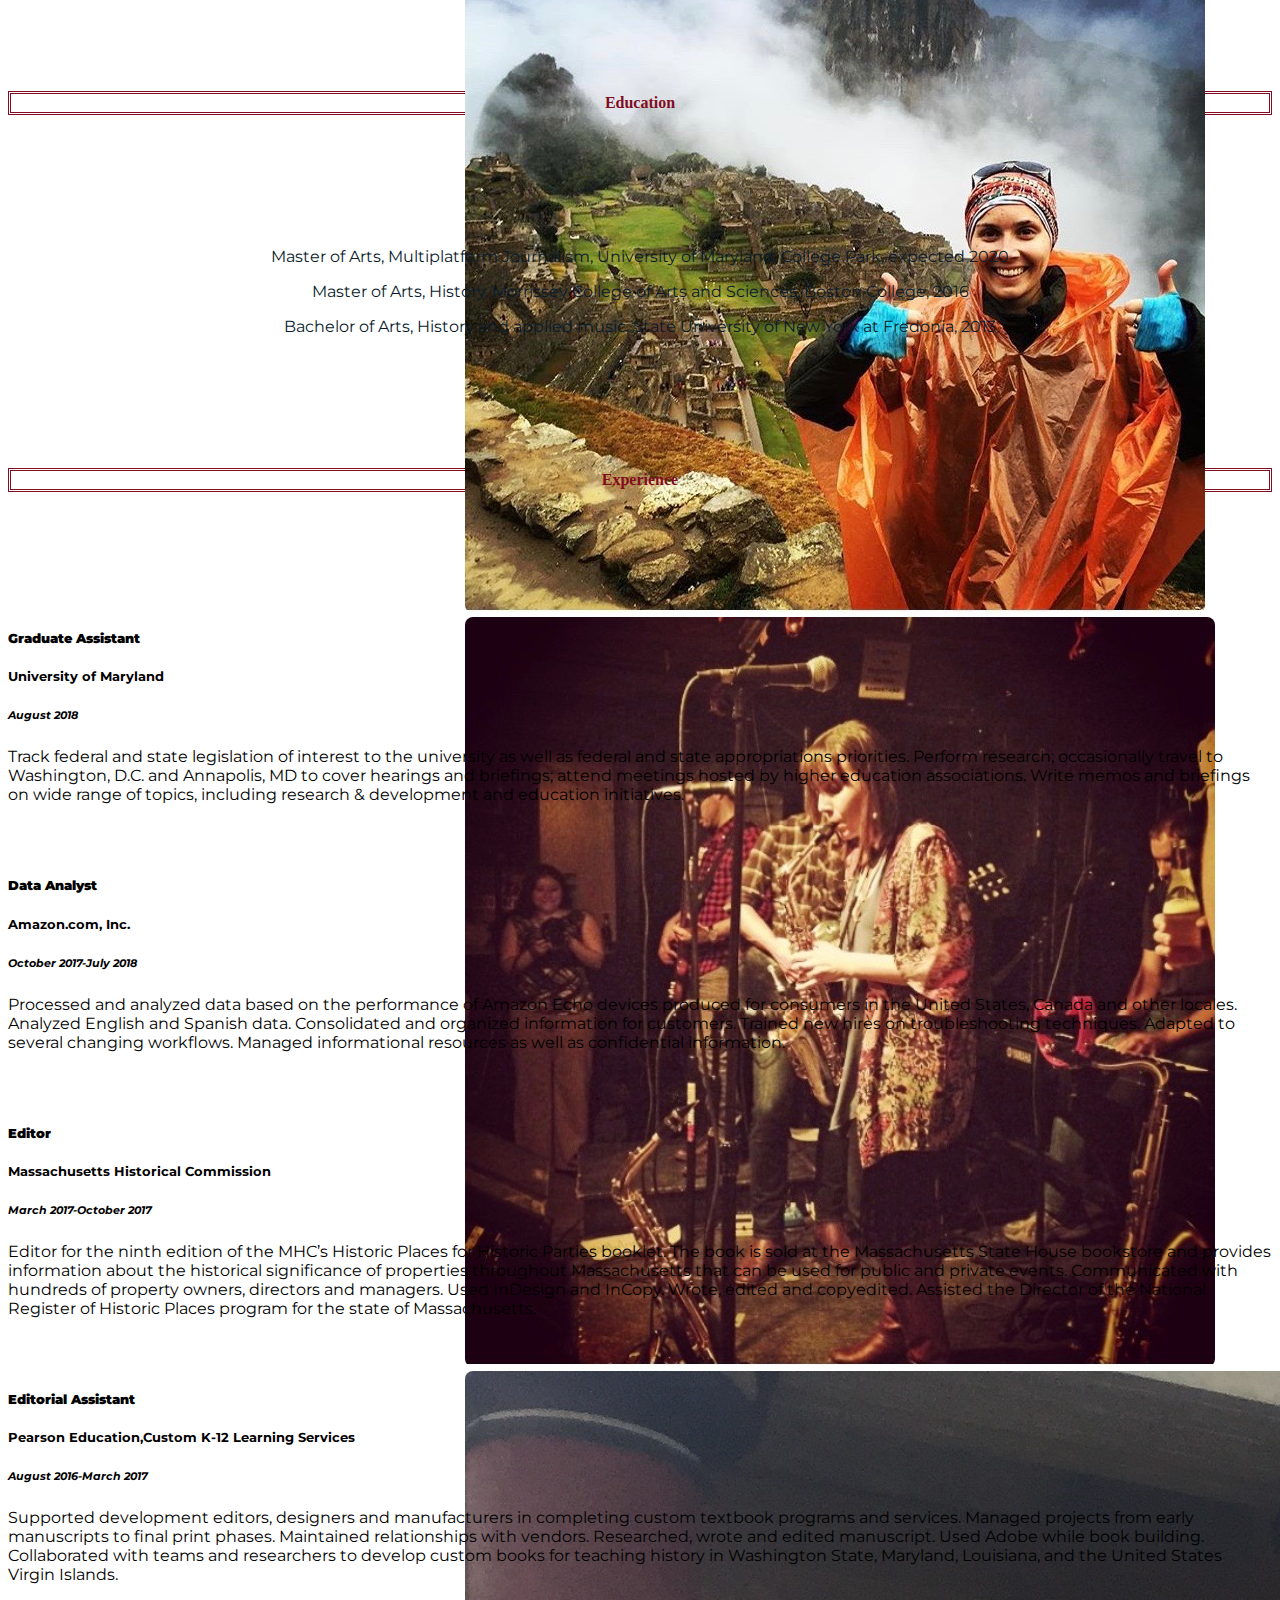
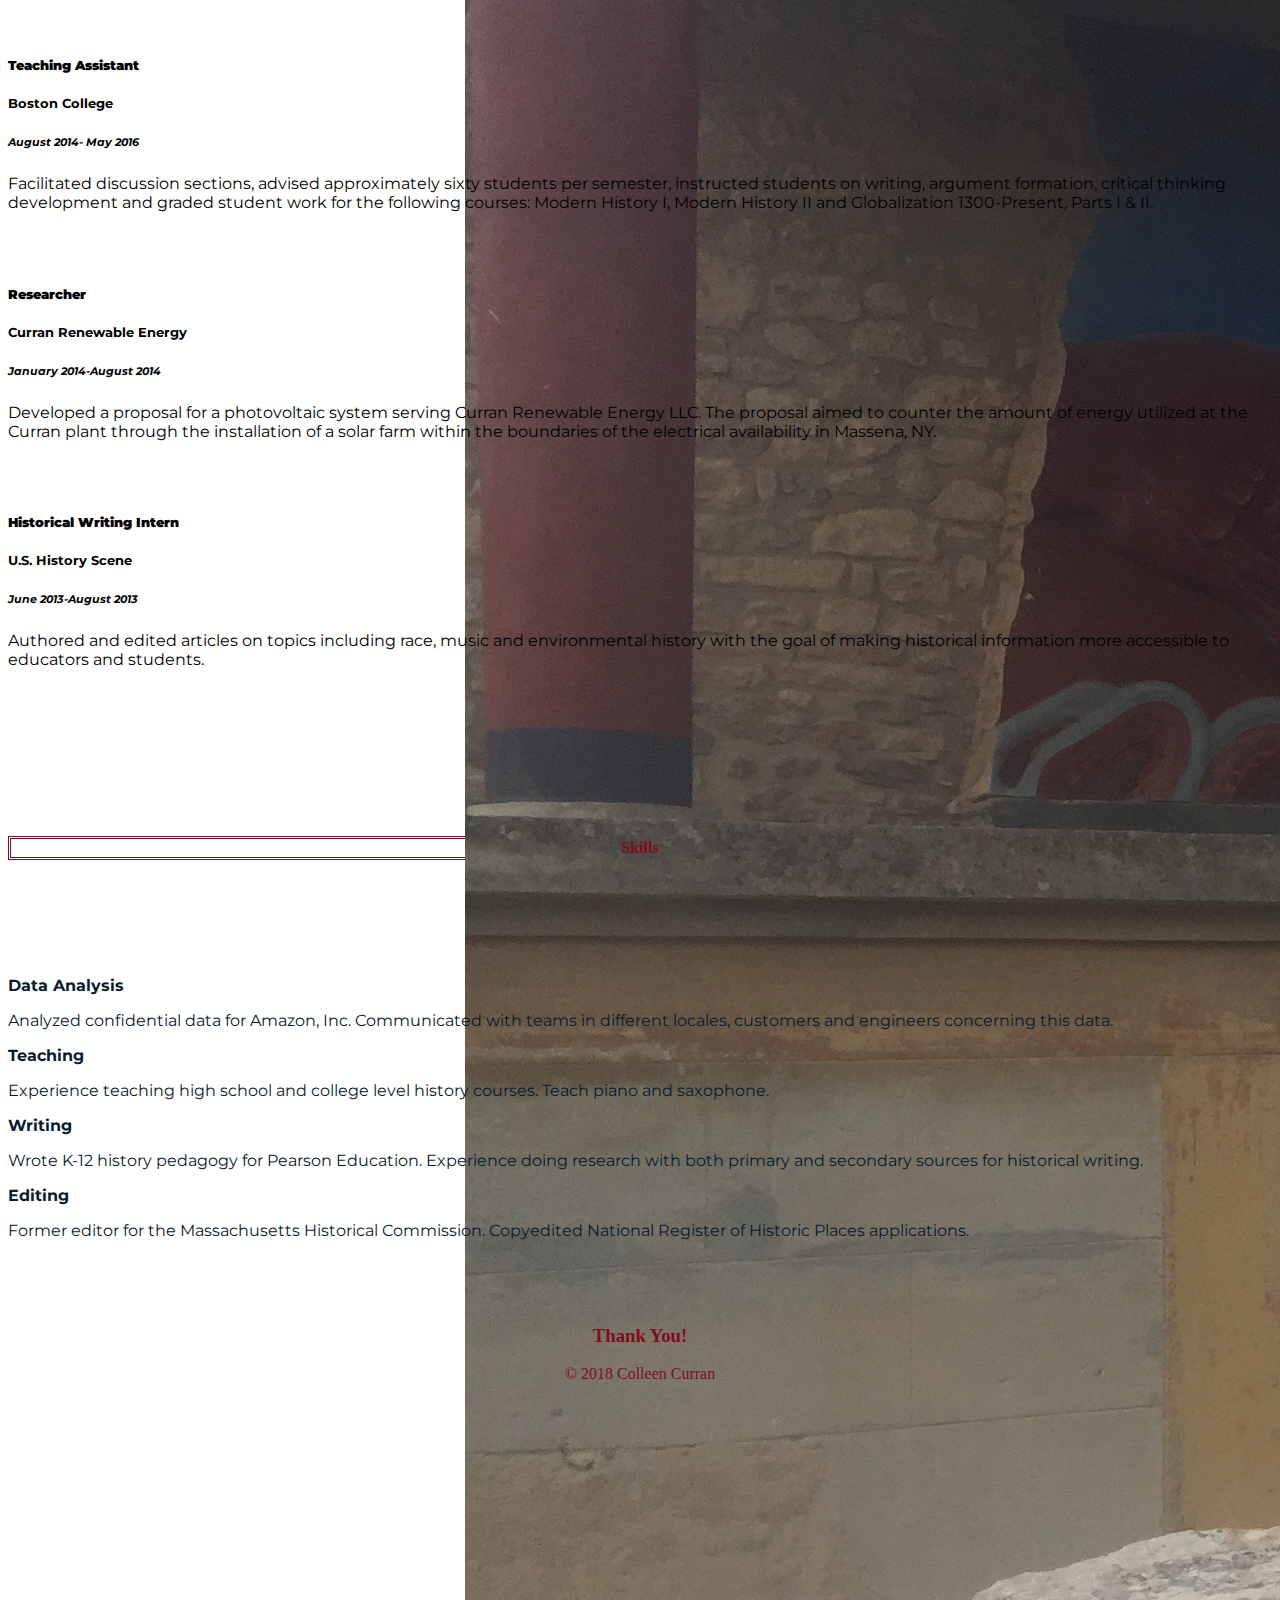
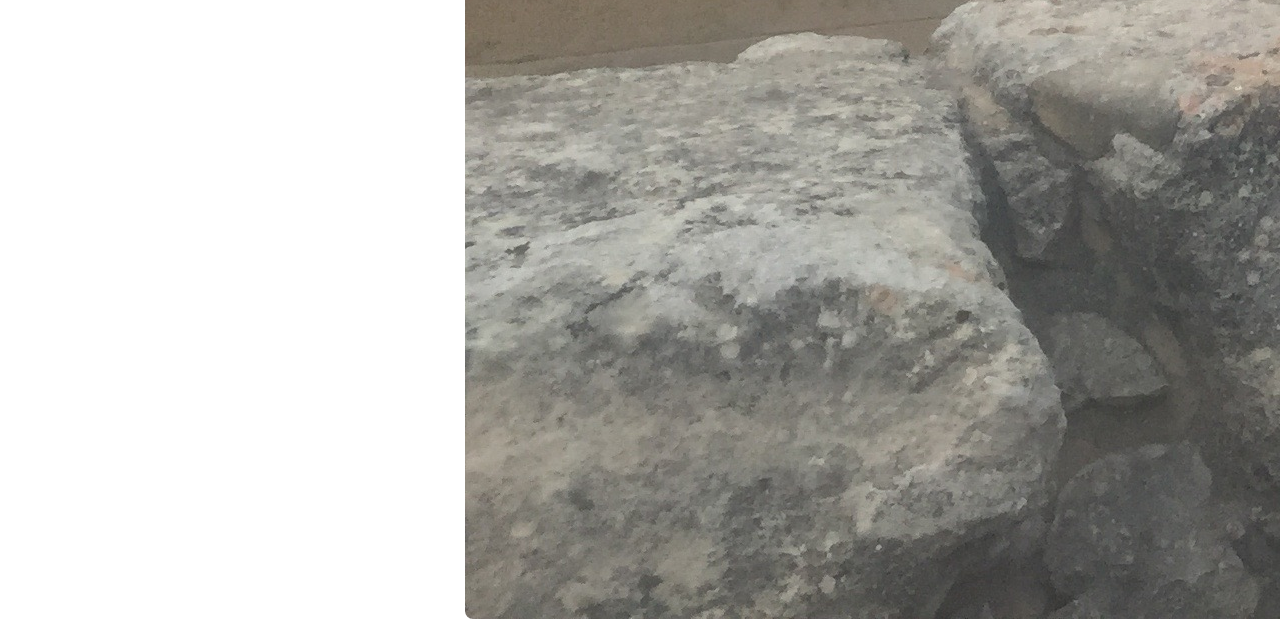
<file: resume/colleen-curran-resume.html>
<!doctype html>

<html lang="en">
  <head>
    <title>Colleen Curran's Resume</title>
      <link href="https://fonts.googleapis.com/css?family=Montserrat" rel="stylesheet">
      <meta name="viewport" content="width=device-width,initial-scale=1, shrink-to-fit=no">
        <meta name="description" content="Bootstrap template">
        <meta name="author" content="Colleen Curran">

<!--fontawesome-->
<link rel="stylesheet" href="https://use.fontawesome.com/releases/v5.3.1/css/all.css" integrity="sha384-mzrmE5qonljUremFsqc01SB46JvROS7bZs3IO2EmfFsd15uHvIt+Y8vEf7N7fWAU" crossorigin="anonymous">

  <!-- Bootstrap CSS -->
<link rel="stylesheet" href="https://stackpath.bootstrapcdn.com/bootstrap/4.1.0/css/bootstrap.min.css" integrity="sha384-9gVQ4dYFwwWSjIDZnLEWnxCjeSWFphJiwGPXr1jddIhOegiu1FwO5qRGvFXOdJZ4" crossorigin="anonymous">

<!--Link to CSS-->
<link rel="stylesheet"type="text/css"href="colleens_style.css">
</head>



<!--Nav bar-->
<body>
  <nav class="navbar navbar-expand-sm bg-white navbar-dark sticky-top">
   <button class="navbar-toggler bg-secondary" type="button" data-toggle="collapse" data-target="#navbarSupportedContent" aria-controls="navbarSupportedContent" aria-expanded="false" aria-label="Toggle navigation">
     <span class="navbar-toggler-icon"></span>
   </button>
   <div class="collapse navbar-collapse" id="navbarSupportedContent">
     <ul class="navbar-nav mr-auto">
       <li class="nav-item active">
         <a class="nav-link" href="#Colleen Curran">Colleen Curran<span class="sr-only">(current)</span></a>
       </li>
       <li class="nav-item active">
         <a class="nav-link" href="#Education">Education</a>
       </li>
       <li class="nav-item active">
         <a class="nav-link" href="#Experience">Experience</a>
       </li>
       <li class="nav-item active">
         <a class="nav-link" href="#Skills">Skills</a>
       </li>
     </ul>
   </div>
  </nav>
<!---End Nav bar-->


<!--Jumbotron-->
<div class="sectionheader">
  <img class="img-fluid mx-auto" src="Banner_Curran.jpg" alt="Colleen's Banner">
</div>
<!--End Jumbotron-->

<!--Links-->
<div class="container" id="links">
  <div class="row">
    <div class="col-md-3"><a href=mailto:"Curr2476@gmail.com"><i class="fas fa-envelope-open"></i></a>
  </div>
    <div class="col-md-3"><a href="https://www.linkedin.com/in/colleen-curran-8914b7122/"><i class="fab fa-linkedin-in"></i></a>
    </div>
    <div class="col-md-3"><a href="https://twitter.com/ColleenDCurran"><i class="fab fa-twitter"></i></a>
    </div>
    <div class="col-md-3"><a href="https://github.com/cdcurran"><i class="fab fa-github"></i></a>
    </div>
  </div>
</div>
<!--End links-->

<!--About Section-->
<div class="container"id="section1">
  <div class="row">
    <section class="col-12">
      <div class="display-4"><a name="Colleen Curran"></a></div>
    </section>
  </div>
</div>
<div id="carousel" class="carousel slide" data-ride="carousel" class="center">
  <div class="carousel-inner">
    <div class="carousel-item active">
      <img class="d-block w-100" id="img"src="my-picture.jpg" alt="Portrait">
    </div>
    <div class="carousel-item">
      <img class="d-block w-100" id="img"src="Peru.jpg" alt="Peru">
    </div>
    <div class="carousel-item">
      <img class="d-block w-100" id="img"src="Cambridge.jpg" alt="Saxophone">
    </div>
    <div class="carousel-item">
      <img class="d-block w-100" id="img"src="Crete.jpg" alt="Greece">
    </div>
  </div>
</div>
<div class="container">
  <div class="row">
    <div class="col-12">
      <blockquote class="blockquote">I am a graduate student at the Philip Merrill College of Journalism at the University of Maryland. I have real world experience teaching, writing, editing, building textbooks and analyzing confidential data. I hope to become an investigative reporter and work in radio. I grew up in northern New York, I love to wakeboard and I play saxophone and sing in a band.</blockquote>
   </div>
 </div>
</div>
<!--end about section-->


<!-- Edu Section -->
<div class="container"id="section2">
  <div class="row">
    <section class="col-12">
      <div class="display-4"><a name="Education"></a><strong><p class="double">Education</p></strong></div>
      </section>
    </div>
  </div>
<div class="container" id="degrees">
    <div class="row">
        <div class="col-md-4">
          <p>Master of Arts, Multiplatform Journalism, University of Maryland, College Park, expected 2020</p>
        </div>
        <div class="col-md-4">
          <p>Master of Arts, History, Morrissey College of Arts and Sciences, Boston College, 2016</p>
        </div>
        <div class="col-md-4">
            <p>Bachelor of Arts, History and applied music, State University of New York at Fredonia, 2013</p>
          </div>
        </div>
      </div>
<!--end edu section-->

<!--Work Experience-->
<div class="container" id="section2">
  <div class="row">
    <section class="col-12">
        <div class="display-4"><a name="Experience"></a><strong><p  class="double">Experience</p></strong></div>
      </section>
  </div>
</div>
<div class="container" id="jobs">
  <div class="row">
    <div class="col-md-4">
    <h5><strong>Graduate Assistant</strong></h5>
    <h5>University of Maryland</h5>
    <h6><em>August 2018</em></h6>
  </div>
  <div class="col-md-8 text-justify">
      <p> Track federal and state legislation of interest to the university as well as federal and state appropriations priorities. Perform research; occasionally travel to Washington, D.C. and Annapolis, MD to cover hearings and briefings; attend meetings hosted by higher education associations. Write memos and briefings on wide range of topics, including research & development and education initiatives.</p>
    </div>
  </div>
</div>
<div class="container" id="jobs">
  <div class="row">
  <div class="col-md-4">
      <h5><strong>Data Analyst</strong></h5>
      <h5>Amazon.com, Inc.</h5>
      <h6><em>October 2017-July 2018</em></h6>
    </div>
  <div class="col-md-8 text-justify">
        <p>Processed and analyzed data based on the performance of Amazon Echo devices produced for consumers in the United States, Canada and other locales. Analyzed English and Spanish data. Consolidated and organized information for customers. Trained new hires on troubleshooting techniques. Adapted to several changing workflows. Managed informational resources as well as confidential information.</p>
    </div>
  </div>
</div>
<div class="container"id="jobs">
  <div class="row">
  <div class="col-md-4">
      <h5><strong>Editor</strong></h5>
      <h5>Massachusetts Historical Commission</h5>
      <h6><em>March 2017-October 2017</em></h6>
    </div>
  <div class="col-md-8 text-justify">
        <p>Editor for the ninth edition of the MHC’s Historic Places for Historic Parties booklet. The book is sold at the Massachusetts State House bookstore and provides information about the historical significance of properties throughout Massachusetts that can be used for public and private events. Communicated with hundreds of property owners, directors and managers. Used InDesign and InCopy. Wrote, edited and copyedited. Assisted the Director of the National Register of Historic Places program for the state of Massachusetts.</p>
      </div>
    </div>
</div>
<div class="container"id="jobs">
  <div class="row">
  <div class="col-md-4">
      <h5><strong>Editorial Assistant</strong></h5>
      <h5>Pearson Education,Custom K-12 Learning Services</h5>
      <h6><em>August 2016-March 2017</em></h6>
    </div>
  <div class="col-md-8 text-justify">
        <p>Supported development editors, designers and manufacturers in completing custom textbook programs and services. Managed projects from early manuscripts to final print phases. Maintained relationships with vendors. Researched, wrote and edited manuscript. Used Adobe while book building. Collaborated with teams and researchers to develop custom books for teaching history in Washington State, Maryland, Louisiana, and the United States Virgin Islands.</p>
      </div>
    </div>
</div>
<div class="container"id="jobs">
    <div class="row">
      <div class="col-md-4">
      <h5><strong>Teaching Assistant</strong></h5>
      <h5>Boston College</h5>
      <h6><em>August 2014- May 2016</em></h6>
    </div>
  <div class="col-md-8 text-justify">
        <p>Facilitated discussion sections, advised approximately sixty students per semester, instructed students on writing, argument formation, critical thinking development and graded student work for the following courses: Modern History I, Modern History II and Globalization 1300-Present, Parts I & II.</p>
    </div>
  </div>
</div>
<div class="container"id="jobs">
    <div class="row">
      <div class="col-md-4">
        <h5><strong>Researcher</strong></h5>
        <h5>Curran Renewable Energy</h5>
      <h6><em>January 2014-August 2014</em></h6>
    </div>
  <div class="col-md-8 text-justify">
        <p>Developed a proposal for a photovoltaic system serving Curran Renewable Energy LLC. The proposal aimed to counter the amount of energy utilized at the Curran plant through the installation of a solar farm within the boundaries of the electrical availability in Massena, NY.</p>
    </div>
  </div>
</div>
<div class="container"id="jobs">
    <div class="row">
      <div class="col-md-4">
        <h5><strong>Historical Writing Intern</strong></h5>
        <h5>U.S. History Scene</h5>
        <h6><em>June 2013-August 2013</em></h6>
    </div>
  <div class="col-md-8 text-justify">
      <p>Authored and edited articles on topics including race, music and environmental history with the goal of making historical information more accessible to educators and students.</p>
    </div>
  </div>
</div>
<!--End Work Experience-->





<!--Skills Section-->

<a name="Skills"></a>
<div class="container"id="section2">
  <div class="row">
    <section class="col-12">
        <div class="display-4"><a name="Skills"></a><strong><p  class="double">Skills</p></strong></div>
      </section>
    </div>
   </div>
<div class="container" id="skills">
    <div class="row">
    <div class="col-md-3">
      <strong>Data Analysis<i class="fas fa-chart-line"></i></strong>
      <p>Analyzed confidential data for Amazon, Inc. Communicated with teams in different locales, customers and engineers concerning this data.</p></div>
      <div class="col-md-3">
        <strong>Teaching<i class="fas fa-apple-alt"></i></strong>
        <p>Experience teaching high school and college level history courses. Teach piano and saxophone.</p></div>
    <div class="col-md-3">
      <strong>Writing<i class="fas fa-signature"></i></strong>
      <p>Wrote K-12 history pedagogy for Pearson Education. Experience doing research with both primary and secondary sources for historical writing.</p></div>
<div class="col-md-3">
  <strong>Editing<i class="fas fa-edit"></i></strong>
  <p>Former editor for the Massachusetts Historical Commission. Copyedited National Register of Historic Places applications.</p></div>
  </div>
</div>
<!--End Skills Section-->


<!--Links to Projects for future edits-->

<!--End links to projects-->

<!--Footer Section-->
<div class="container" id="copyright">
    <h3>Thank You!</h3>
    <p><a> &copy 2018 Colleen Curran</a></p>
</div>
<!--end footer section-->


<!-- jQuery first, then Popper.js, then Bootstrap JS -->
<script src="https://code.jquery.com/jquery-3.3.1.slim.min.js" integrity="sha384-q8i/X+965DzO0rT7abK41JStQIAqVgRVzpbzo5smXKp4YfRvH+8abtTE1Pi6jizo" crossorigin="anonymous"></script>
<script src="https://cdnjs.cloudflare.com/ajax/libs/popper.js/1.14.0/umd/popper.min.js" integrity="sha384-cs/chFZiN24E4KMATLdqdvsezGxaGsi4hLGOzlXwp5UZB1LY//20VyM2taTB4QvJ" crossorigin="anonymous"></script>
<script src="https://stackpath.bootstrapcdn.com/bootstrap/4.1.0/js/bootstrap.min.js" integrity="sha384-uefMccjFJAIv6A+rW+L4AHf99KvxDjWSu1z9VI8SKNVmz4sk7buKt/6v9KI65qnm" crossorigin="anonymous"></script>


</body>
</html>
</file>
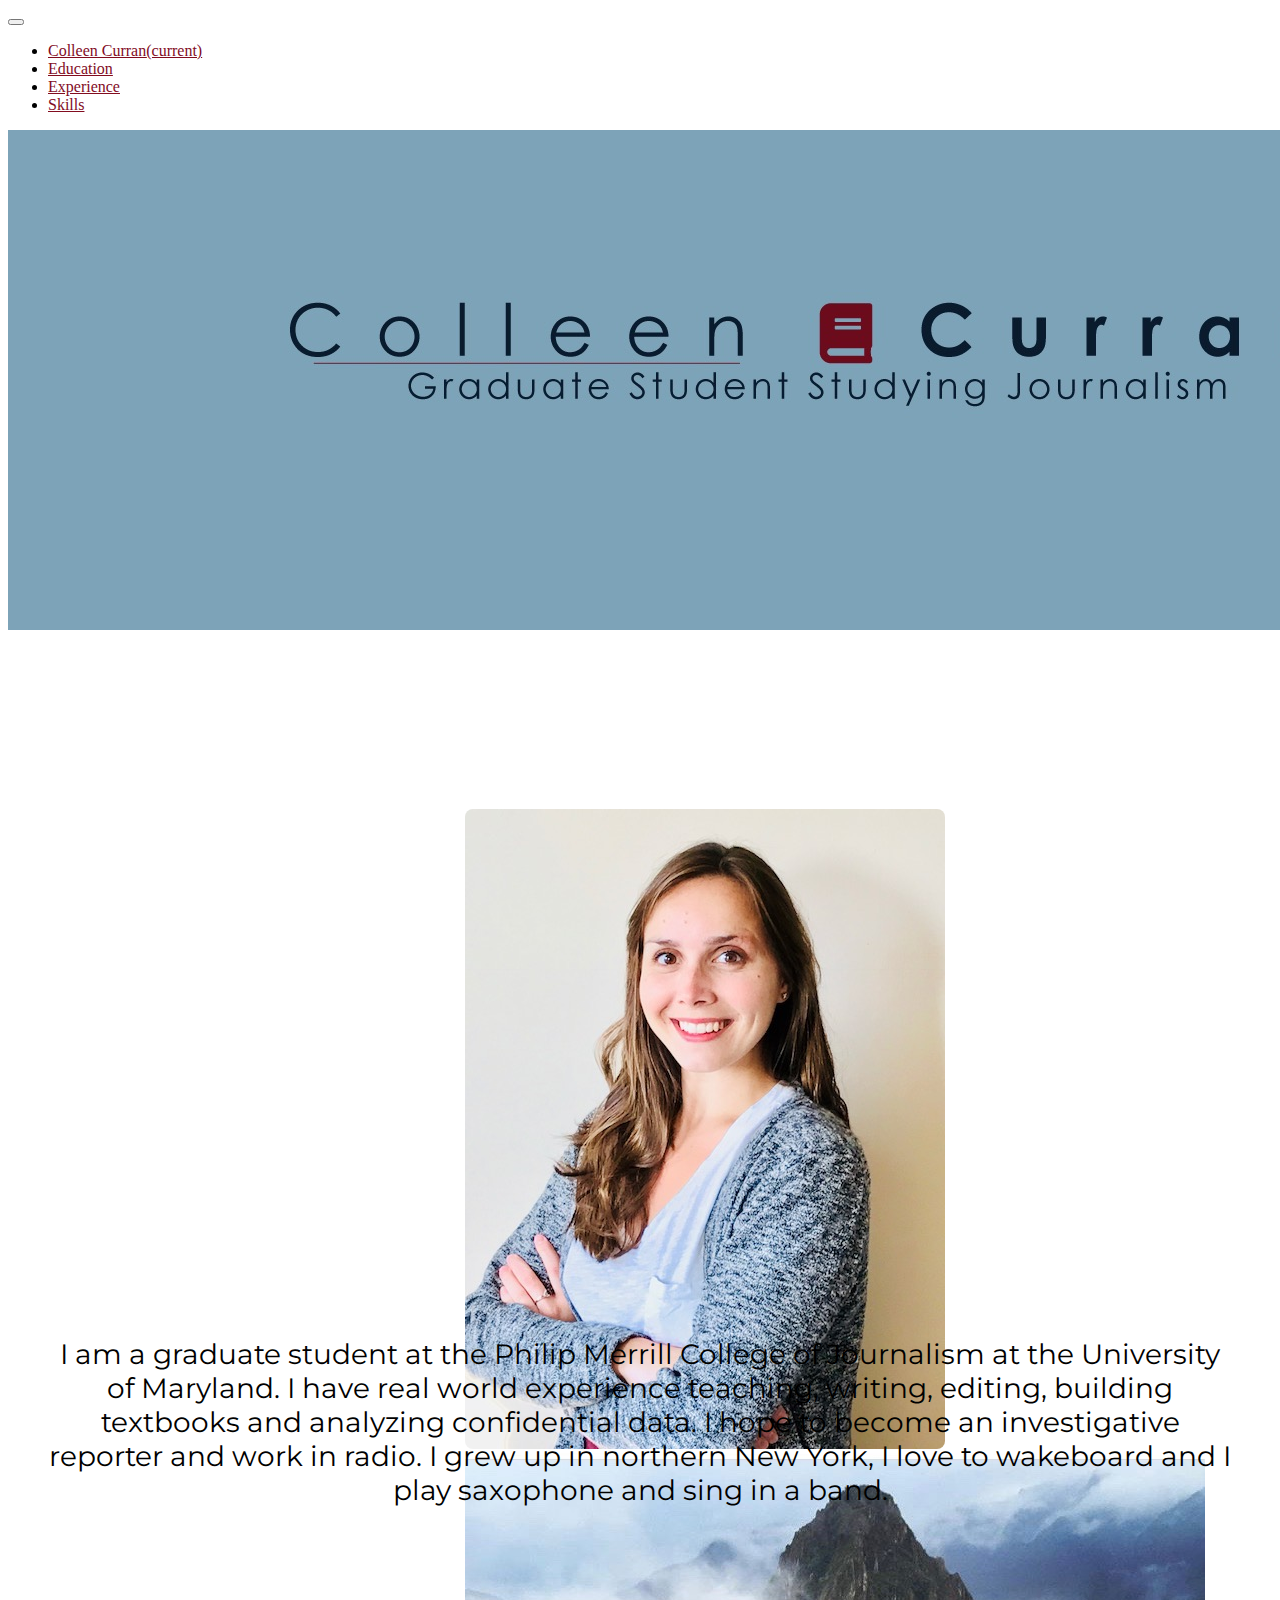
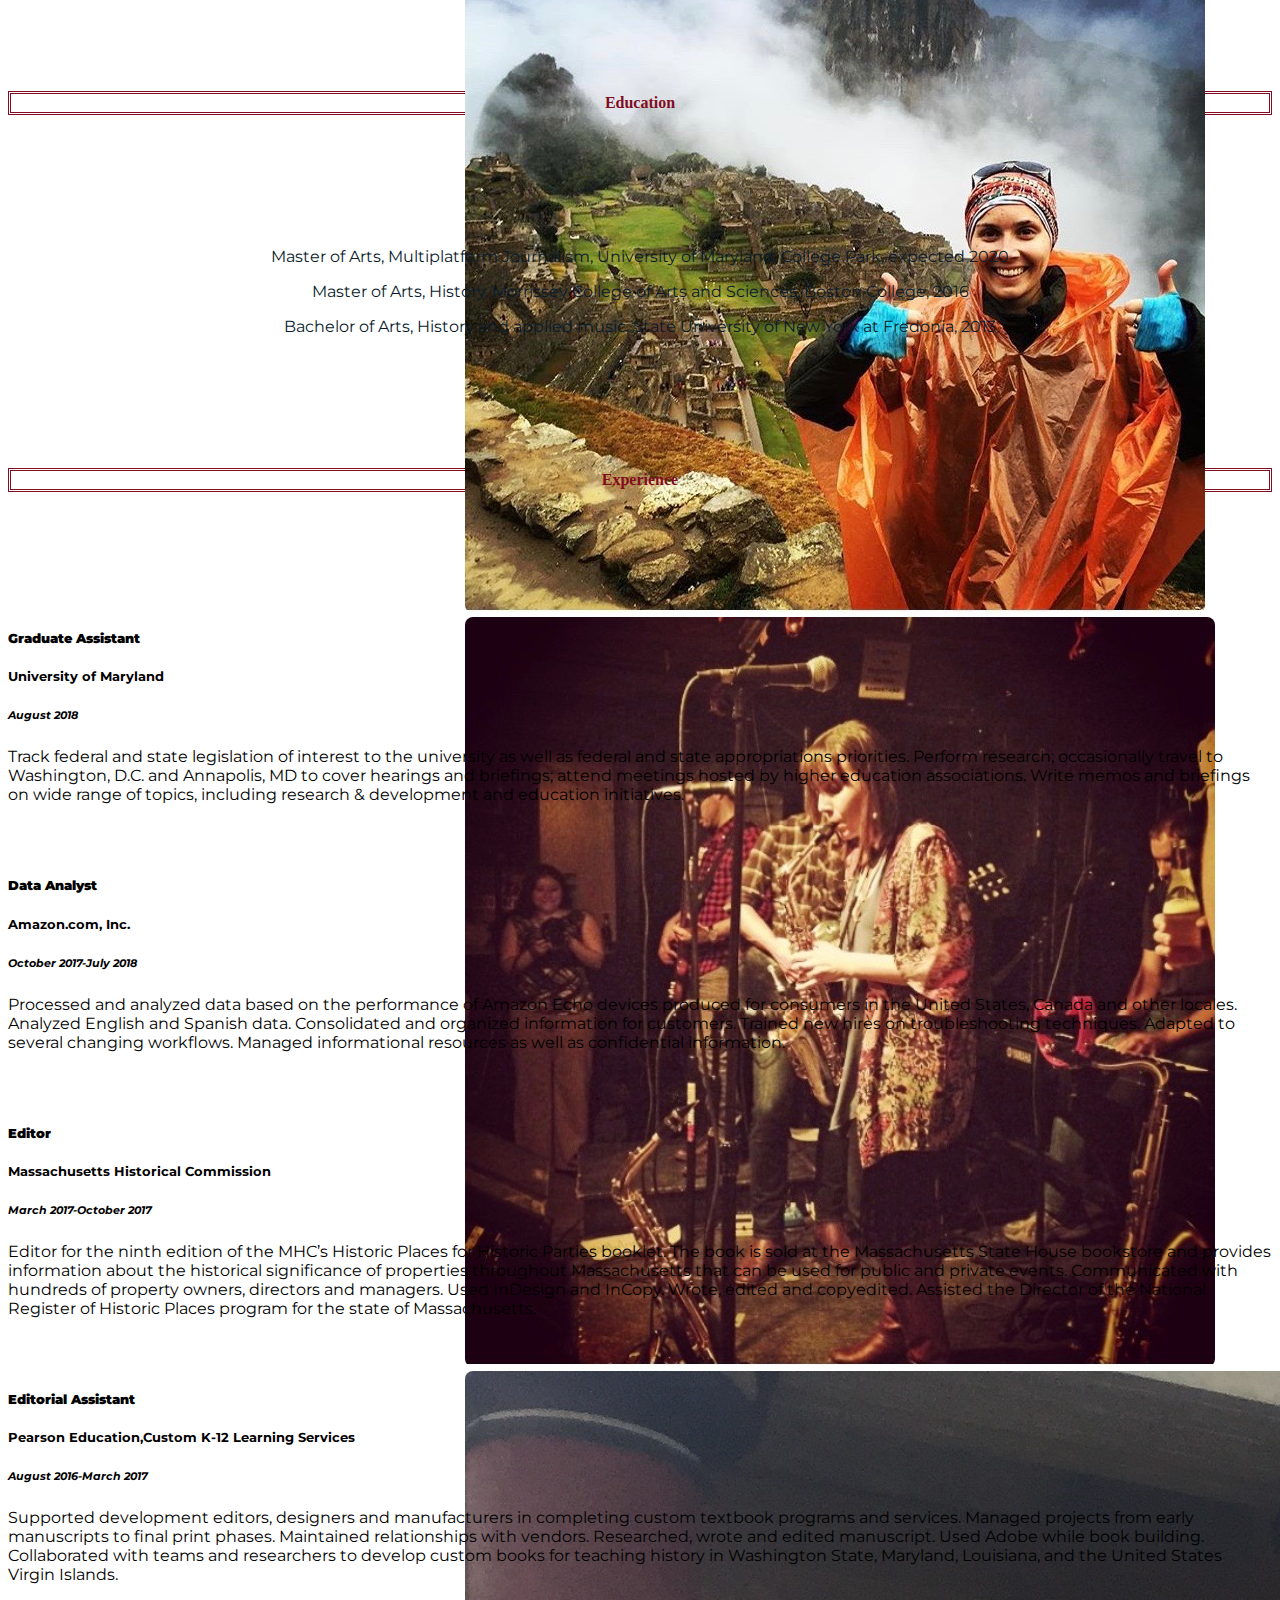
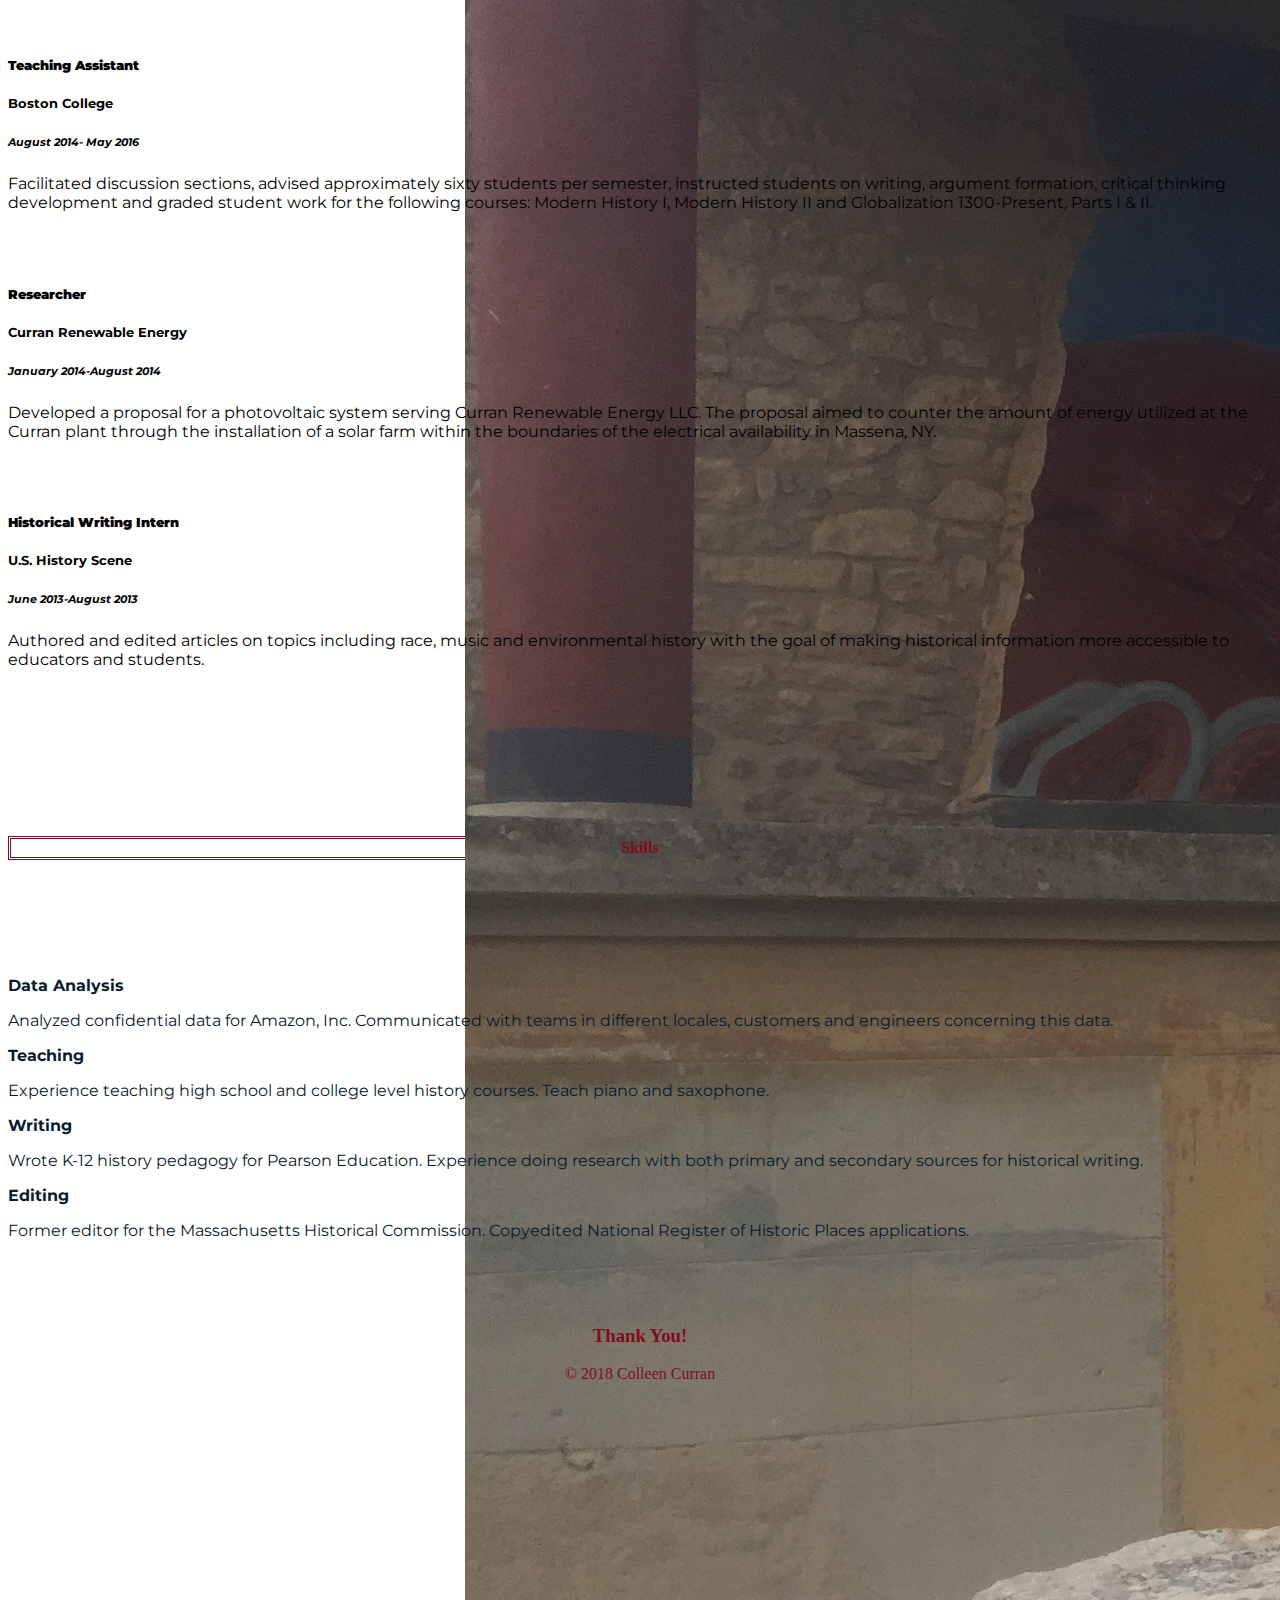
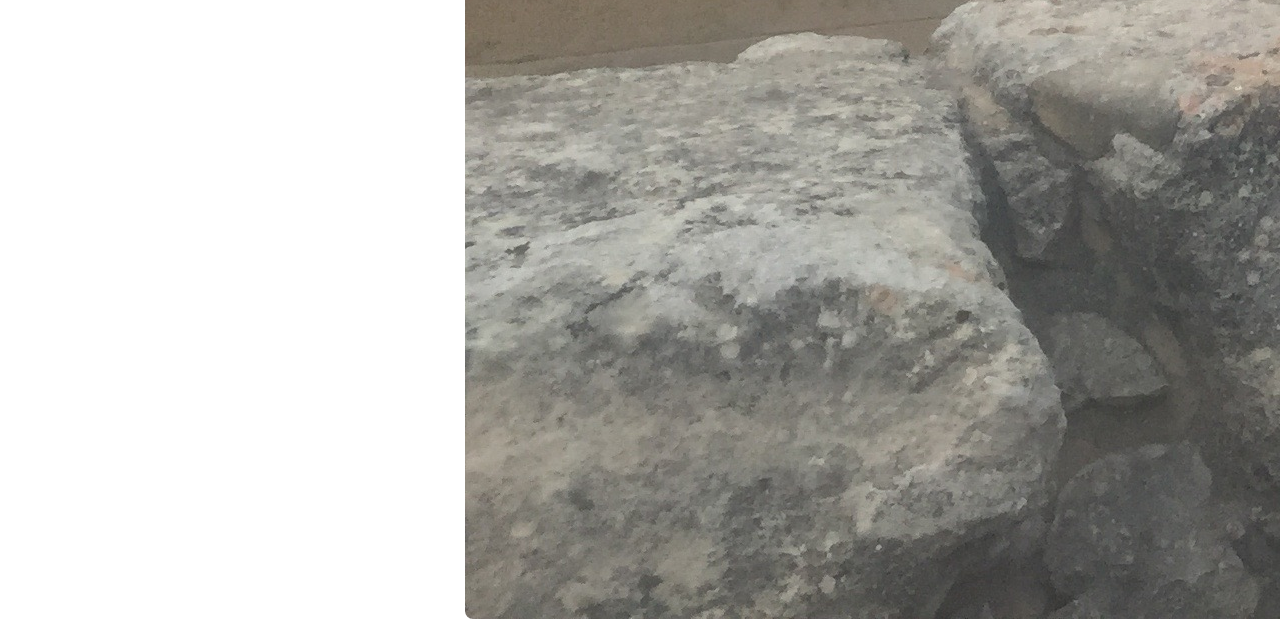
<file: resume/colleens_resume.html>
<!doctype html>

<html lang="en">
  <head>
    <title>Colleen Curran's Resume</title>
      <link href="https://fonts.googleapis.com/css?family=Montserrat" rel="stylesheet">
      <meta name="viewport" content="width=device-width,initial-scale=1, shrink-to-fit=no">
        <meta name="description" content="Bootstrap template">
        <meta name="author" content="Colleen Curran">

<!--fontawesome-->
<link rel="stylesheet" href="https://use.fontawesome.com/releases/v5.3.1/css/all.css" integrity="sha384-mzrmE5qonljUremFsqc01SB46JvROS7bZs3IO2EmfFsd15uHvIt+Y8vEf7N7fWAU" crossorigin="anonymous">

  <!-- Bootstrap CSS -->
<link rel="stylesheet" href="https://stackpath.bootstrapcdn.com/bootstrap/4.1.0/css/bootstrap.min.css" integrity="sha384-9gVQ4dYFwwWSjIDZnLEWnxCjeSWFphJiwGPXr1jddIhOegiu1FwO5qRGvFXOdJZ4" crossorigin="anonymous">

<!--Link to CSS-->
<link rel="stylesheet"type="text/css"href="colleens_style.css">
</head>



<!--Nav bar-->
<body>
  <nav class="navbar navbar-expand-sm bg-white navbar-dark sticky-top">
   <button class="navbar-toggler bg-secondary" type="button" data-toggle="collapse" data-target="#navbarSupportedContent" aria-controls="navbarSupportedContent" aria-expanded="false" aria-label="Toggle navigation">
     <span class="navbar-toggler-icon"></span>
   </button>
   <div class="collapse navbar-collapse" id="navbarSupportedContent">
     <ul class="navbar-nav mr-auto">
       <li class="nav-item active">
         <a class="nav-link" href="#Colleen Curran">Colleen Curran<span class="sr-only">(current)</span></a>
       </li>
       <li class="nav-item active">
         <a class="nav-link" href="#Education">Education</a>
       </li>
       <li class="nav-item active">
         <a class="nav-link" href="#Experience">Experience</a>
       </li>
       <li class="nav-item active">
         <a class="nav-link" href="#Skills">Skills</a>
       </li>
     </ul>
   </div>
  </nav>
<!---End Nav bar-->


<!--Jumbotron-->
<div class="sectionheader">
  <img class="img-fluid mx-auto" src="Banner_Curran.jpg" alt="Colleen's Banner">
</div>
<!--End Jumbotron-->

<!--Links-->
<div class="container" id="links">
  <div class="row">
    <div class="col-md-3"><a href=mailto:"Curr2476@gmail.com"><i class="fas fa-envelope-open"></i></a>
  </div>
    <div class="col-md-3"><a href="https://www.linkedin.com/in/colleen-curran-8914b7122/"><i class="fab fa-linkedin-in"></i></a>
    </div>
    <div class="col-md-3"><a href="https://twitter.com/ColleenDCurran"><i class="fab fa-twitter"></i></a>
    </div>
    <div class="col-md-3"><a href="https://github.com/cdcurran"><i class="fab fa-github"></i></a>
    </div>
  </div>
</div>
<!--End links-->

<!--About Section-->
<div class="container"id="section1">
  <div class="row">
    <section class="col-12">
      <div class="display-4"><a name="Colleen Curran"></a></div>
    </section>
  </div>
</div>
<div id="carousel" class="carousel slide" data-ride="carousel" class="center">
  <div class="carousel-inner">
    <div class="carousel-item active">
      <img class="d-block w-100" id="img"src="my-picture.jpg" alt="Portrait">
    </div>
    <div class="carousel-item">
      <img class="d-block w-100" id="img"src="Peru.jpg" alt="Peru">
    </div>
    <div class="carousel-item">
      <img class="d-block w-100" id="img"src="Cambridge.jpg" alt="Saxophone">
    </div>
    <div class="carousel-item">
      <img class="d-block w-100" id="img"src="Crete.jpg" alt="Greece">
    </div>
  </div>
</div>
<div class="container">
  <div class="row">
    <div class="col-12">
      <blockquote class="blockquote">I am a graduate student at the Philip Merrill College of Journalism at the University of Maryland. I have real world experience teaching, writing, editing, building textbooks and analyzing confidential data. I hope to become an investigative reporter and work in radio. I grew up in northern New York, I love to wakeboard and I play saxophone and sing in a band.</blockquote>
   </div>
 </div>
</div>
<!--end about section-->


<!-- Edu Section -->
<div class="container"id="section2">
  <div class="row">
    <section class="col-12">
      <div class="display-4"><a name="Education"></a><strong><p class="double">Education</p></strong></div>
      </section>
    </div>
  </div>
<div class="container" id="degrees">
    <div class="row">
        <div class="col-md-4">
          <p>Master of Arts, Multiplatform Journalism, University of Maryland, College Park, expected 2020</p>
        </div>
        <div class="col-md-4">
          <p>Master of Arts, History, Morrissey College of Arts and Sciences, Boston College, 2016</p>
        </div>
        <div class="col-md-4">
            <p>Bachelor of Arts, History and applied music, State University of New York at Fredonia, 2013</p>
          </div>
        </div>
      </div>
<!--end edu section-->

<!--Work Experience-->
<div class="container" id="section2">
  <div class="row">
    <section class="col-12">
        <div class="display-4"><a name="Experience"></a><strong><p  class="double">Experience</p></strong></div>
      </section>
  </div>
</div>
<div class="container" id="jobs">
  <div class="row">
    <div class="col-md-4">
    <h5><strong>Graduate Assistant</strong></h5>
    <h5>University of Maryland</h5>
    <h6><em>August 2018</em></h6>
  </div>
  <div class="col-md-8 text-justify">
      <p> Track federal and state legislation of interest to the university as well as federal and state appropriations priorities. Perform research; occasionally travel to Washington, D.C. and Annapolis, MD to cover hearings and briefings; attend meetings hosted by higher education associations. Write memos and briefings on wide range of topics, including research & development and education initiatives.</p>
    </div>
  </div>
</div>
<div class="container" id="jobs">
  <div class="row">
  <div class="col-md-4">
      <h5><strong>Data Analyst</strong></h5>
      <h5>Amazon.com, Inc.</h5>
      <h6><em>October 2017-July 2018</em></h6>
    </div>
  <div class="col-md-8 text-justify">
        <p>Processed and analyzed data based on the performance of Amazon Echo devices produced for consumers in the United States, Canada and other locales. Analyzed English and Spanish data. Consolidated and organized information for customers. Trained new hires on troubleshooting techniques. Adapted to several changing workflows. Managed informational resources as well as confidential information.</p>
    </div>
  </div>
</div>
<div class="container"id="jobs">
  <div class="row">
  <div class="col-md-4">
      <h5><strong>Editor</strong></h5>
      <h5>Massachusetts Historical Commission</h5>
      <h6><em>March 2017-October 2017</em></h6>
    </div>
  <div class="col-md-8 text-justify">
        <p>Editor for the ninth edition of the MHC’s Historic Places for Historic Parties booklet. The book is sold at the Massachusetts State House bookstore and provides information about the historical significance of properties throughout Massachusetts that can be used for public and private events. Communicated with hundreds of property owners, directors and managers. Used InDesign and InCopy. Wrote, edited and copyedited. Assisted the Director of the National Register of Historic Places program for the state of Massachusetts.</p>
      </div>
    </div>
</div>
<div class="container"id="jobs">
  <div class="row">
  <div class="col-md-4">
      <h5><strong>Editorial Assistant</strong></h5>
      <h5>Pearson Education,Custom K-12 Learning Services</h5>
      <h6><em>August 2016-March 2017</em></h6>
    </div>
  <div class="col-md-8 text-justify">
        <p>Supported development editors, designers and manufacturers in completing custom textbook programs and services. Managed projects from early manuscripts to final print phases. Maintained relationships with vendors. Researched, wrote and edited manuscript. Used Adobe while book building. Collaborated with teams and researchers to develop custom books for teaching history in Washington State, Maryland, Louisiana, and the United States Virgin Islands.</p>
      </div>
    </div>
</div>
<div class="container"id="jobs">
    <div class="row">
      <div class="col-md-4">
      <h5><strong>Teaching Assistant</strong></h5>
      <h5>Boston College</h5>
      <h6><em>August 2014- May 2016</em></h6>
    </div>
  <div class="col-md-8 text-justify">
        <p>Facilitated discussion sections, advised approximately sixty students per semester, instructed students on writing, argument formation, critical thinking development and graded student work for the following courses: Modern History I, Modern History II and Globalization 1300-Present, Parts I & II.</p>
    </div>
  </div>
</div>
<div class="container"id="jobs">
    <div class="row">
      <div class="col-md-4">
        <h5><strong>Researcher</strong></h5>
        <h5>Curran Renewable Energy</h5>
      <h6><em>January 2014-August 2014</em></h6>
    </div>
  <div class="col-md-8 text-justify">
        <p>Developed a proposal for a photovoltaic system serving Curran Renewable Energy LLC. The proposal aimed to counter the amount of energy utilized at the Curran plant through the installation of a solar farm within the boundaries of the electrical availability in Massena, NY.</p>
    </div>
  </div>
</div>
<div class="container"id="jobs">
    <div class="row">
      <div class="col-md-4">
        <h5><strong>Historical Writing Intern</strong></h5>
        <h5>U.S. History Scene</h5>
        <h6><em>June 2013-August 2013</em></h6>
    </div>
  <div class="col-md-8 text-justify">
      <p>Authored and edited articles on topics including race, music and environmental history with the goal of making historical information more accessible to educators and students.</p>
    </div>
  </div>
</div>
<!--End Work Experience-->





<!--Skills Section-->
<a name="Skills"></a>
<div class="container"id="section2">
  <div class="row">
    <section class="col-12">
        <div class="display-4"><a name="Skills"></a><strong><p  class="double">Skills</p></strong></div>
      </section>
    </div>
   </div>
<div class="container" id="skills">
    <div class="row">
    <div class="col-md-3">
      <strong>Data Analysis<i class="fas fa-chart-line"></i></strong>
      <p>Analyzed confidential data for Amazon, Inc. Communicated with teams in different locales, customers and engineers concerning this data.</p></div>
      <div class="col-md-3">
        <strong>Teaching<i class="fas fa-apple-alt"></i></strong>
        <p>Experience teaching high school and college level history courses. Teach piano and saxophone.</p></div>
    <div class="col-md-3">
      <strong>Writing<i class="fas fa-signature"></i></strong>
      <p>Wrote K-12 history pedagogy for Pearson Education. Experience doing research with both primary and secondary sources for historical writing.</p></div>
<div class="col-md-3">
  <strong>Editing<i class="fas fa-edit"></i></strong>
  <p>Former editor for the Massachusetts Historical Commission. Copyedited National Register of Historic Places applications.</p></div>
  </div>
</div>
<!--End Skills Section-->


<!--Links to Projects for future edits-->

<!--End links to projects-->

<!--Footer Section-->
<div class="container" id="copyright">
    <h3>Thank You!</h3>
    <p><a> &copy 2018 Colleen Curran</a></p>
</div>
<!--end footer section-->


<!-- jQuery first, then Popper.js, then Bootstrap JS -->
<script src="https://code.jquery.com/jquery-3.3.1.slim.min.js" integrity="sha384-q8i/X+965DzO0rT7abK41JStQIAqVgRVzpbzo5smXKp4YfRvH+8abtTE1Pi6jizo" crossorigin="anonymous"></script>
<script src="https://cdnjs.cloudflare.com/ajax/libs/popper.js/1.14.0/umd/popper.min.js" integrity="sha384-cs/chFZiN24E4KMATLdqdvsezGxaGsi4hLGOzlXwp5UZB1LY//20VyM2taTB4QvJ" crossorigin="anonymous"></script>
<script src="https://stackpath.bootstrapcdn.com/bootstrap/4.1.0/js/bootstrap.min.js" integrity="sha384-uefMccjFJAIv6A+rW+L4AHf99KvxDjWSu1z9VI8SKNVmz4sk7buKt/6v9KI65qnm" crossorigin="anonymous"></script>


</body>
</html>
</file>
<file: resume/style.css>
/*styles for my resume */

body{
  font-family: 'Open Sans', arial, sans-serif;
}

/*Main Page Container*/
#container {
  width:100%;
  max-width:1200px;
  margin: 0 auto;
  padding-bottom:50px;
}
/*Title-Name*/
#name {
  font-size:3em;
  text-transform: uppercase;
  text-align:center;
  color: #33485e;
  border-bottom: 1px solid #33485e;
  width: 60%;
  min-width: 300px;
  margin: 0 auto;
}

/*Section Titles*/
.sectionheader{
  font-size: 1.5em;
  text-transform: uppercase;
  background-color: #33485e;
  color: #fff;
  font-weight: : 400;
  margin: 20px 0 10px 0;
  width: 70%;
  min-width: 300px;
  padding-left:20px;
}

#title {
  color:#33485e;
  text-transform: uppercase;
  text-align:center;
  font-size:1.5em;
  font-weight: 600;
  margin: 20px 0 0 0;
}

/*Jobs*/
.jobtitle {
  font-weight: :600;
  font-size: 1.5em;
}


/*Job Location*/
.organization {
  font-weight: :400;
  font-size: 1.25em;
}

/*Dates I worked there*/
.date{
  font-weight: :400;
  font-size: 1em;
  font-style: italic;
  margin: 2px 0 0 0;
}

/*Mission @ top of screen*/
.description{
  margin: 10px 0 10px 0;
}

/*Contact Info*/
.menu{
  margin: 0;
  padding:0;
  text-align: center;
}
/*Contact Deets*/
.menu li{
  display: inline;
}

/*Edu*/
#degrees{
  margin: 5px 0 0 0;
}

/*Skills*/
#do {
  margin: 5px 0 0 0;
}

.top{
  width: 60%;
  min-width: 300x;
  margin: 0 auto;
  margin-bottom: 30px;
}

li {
  font-size:1em;
</file>
<file: midterm/colleen-curran-midterm.css>
/*This is the Headline and byline section*/
.headline{
  font-family: "Times New Roman", Times, serif;
  font-size: 30px;
}
#byline{
  font-family:helvetica, arial, sans-serif;
  font-size: 14px;
}
/*This is the subheading grouping*/
.subheading{
  font-family: "Times New Roman", Times, serif;
  font-size: 18px;
}
.body{
  font-family: helvetica, arial, sans-serif;
  font-size:12px;
}
#caption{
  font-family:arial, sans-serif;
  font-size: 10px;
}
#column{
  text-align: center
}
.burner{
  font-family: helvetica,arial, sans-serif;
  font-size:16px;
}
.list{
  font-family: helvetica,arial, sans-serif;
}
.blockquote{
  color:orange;
  font-family: helvetica,arial, sans-serif;
  display: block;
    margin-top: 1em;
    margin-bottom: 1em;
    margin-left: 40px;
    margin-right: 40px;
}
</file>
<file: resume/colleens_style.css>
/*Navbar colors*/
.navbarSupportedContent{
  color:#820c1f !important;
}
.nav-link{
  color:#820c1f !important;
}
/*end Navbar colors*/


/*Header*/
.sectionheader{
  margin-bottom: 15px;
}
/*end header*/


/*Info & About Links*/
.blockquote{
  font-size: inherit;
  line-height: inherit;
  font-family: 'Montserrat', sans-serif;
}
#links{
    text-align:center;
    font-size: 25px;
    padding-bottom: 150px;
}
#section1{
  text-align: center;
  color:#820c1f;
  padding-bottom: 10px;
}
#carousel{
  width:350px;
  height:500px;
  margin: auto;
}
#img{
  border-radius:8px;
}
.blockquote{
  text-align:center;
  padding-bottom: 40px;
  font-size: 28px;
  font-family: 'Montserrat', sans-serif;
}
/*End Info & About Links*/

/*Work Experience*/
#section2{
  text-align: center;
  color:#820c1f;
  padding-top: 100px;
  padding-bottom: 100px;
}
/*End work experience*/

/*Education Section*/
#degrees{
  color:#091b2c;
  text-align: center;
  font-family: 'Montserrat', sans-serif;
}
.double{
  border-style: double;
}
/*End Education Section*/

/*Work*/
#jobs{
  font-family: 'Montserrat', sans-serif;
  padding-bottom: 35px;
}
/*end work*/

/*Skills Section*/
#skills{
  text-align: left;
  color:#091b2c;
  font-family: 'Montserrat', sans-serif;
}
/*end Skills section*/

/*Footer*/
#copyright{
  text-align: center;
  color:#820c1f;
  padding-top: 50px;
}
/*End Footer*/
</file>
